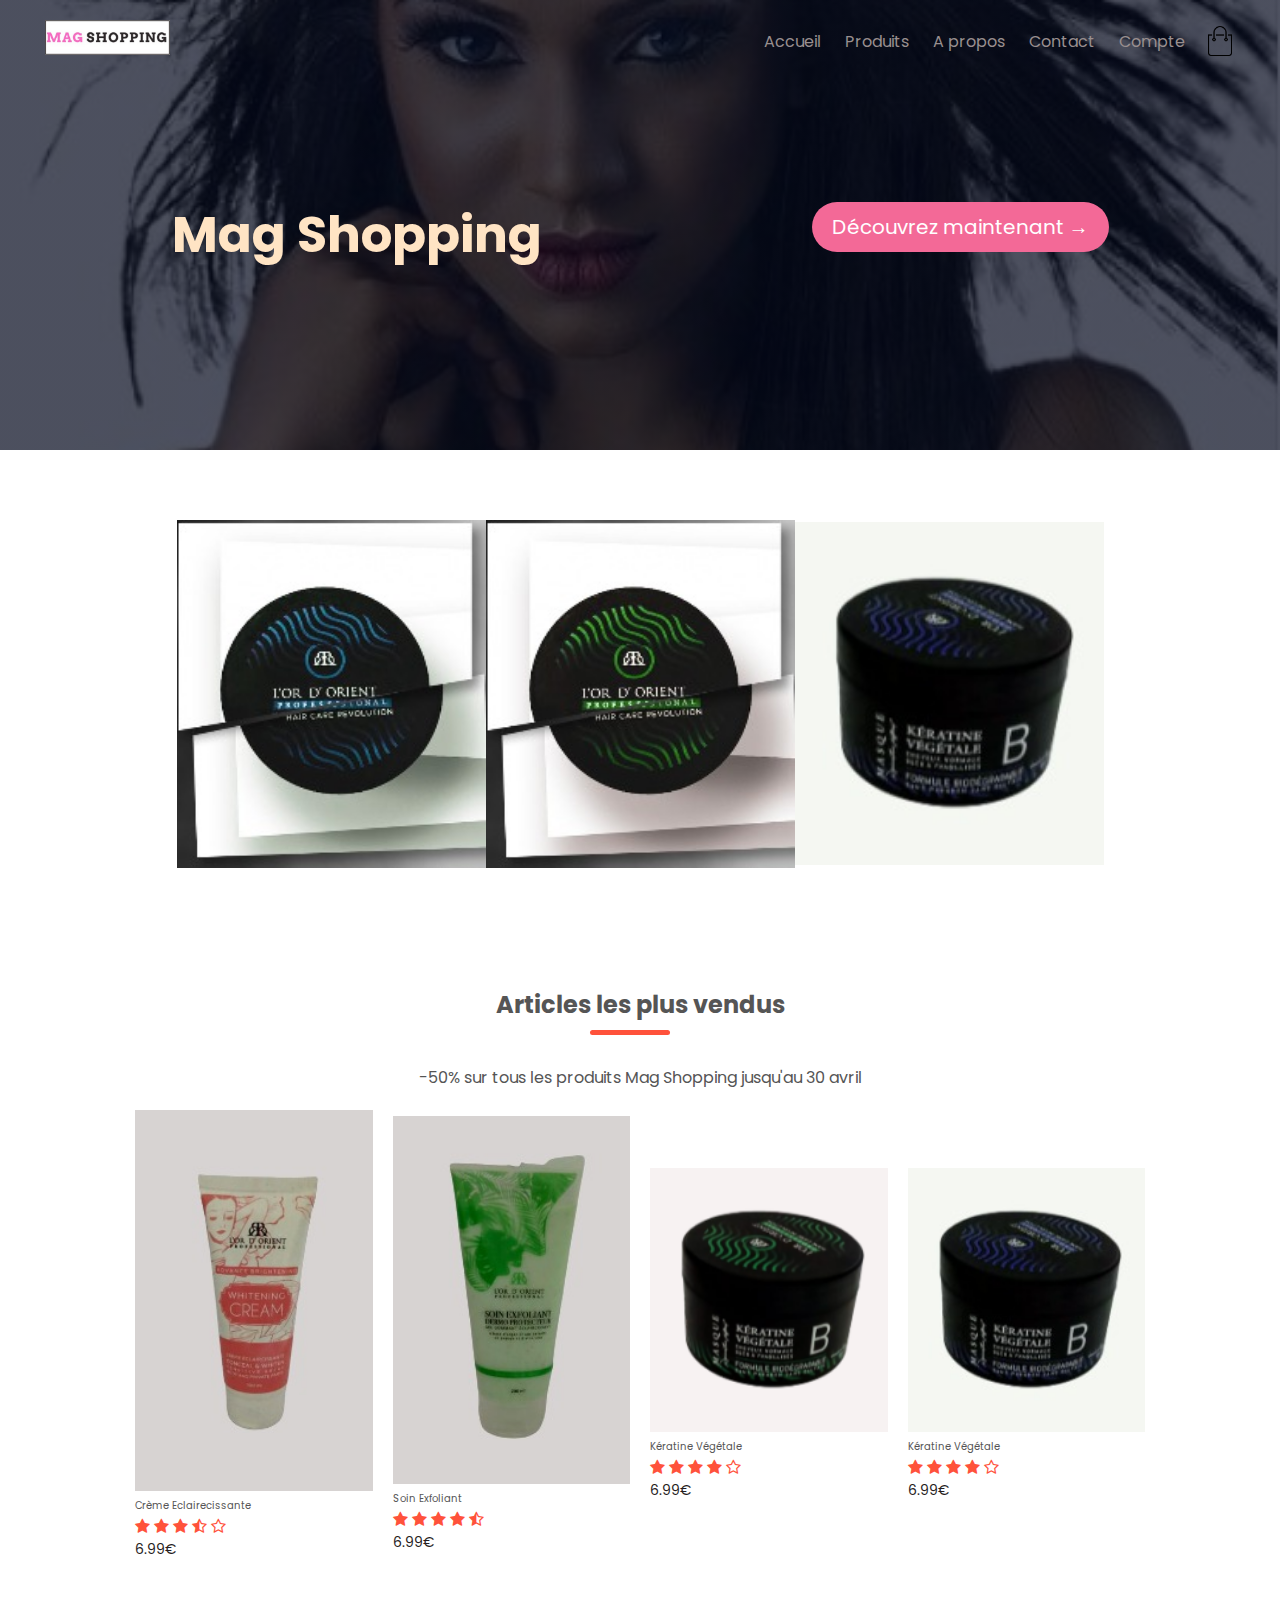
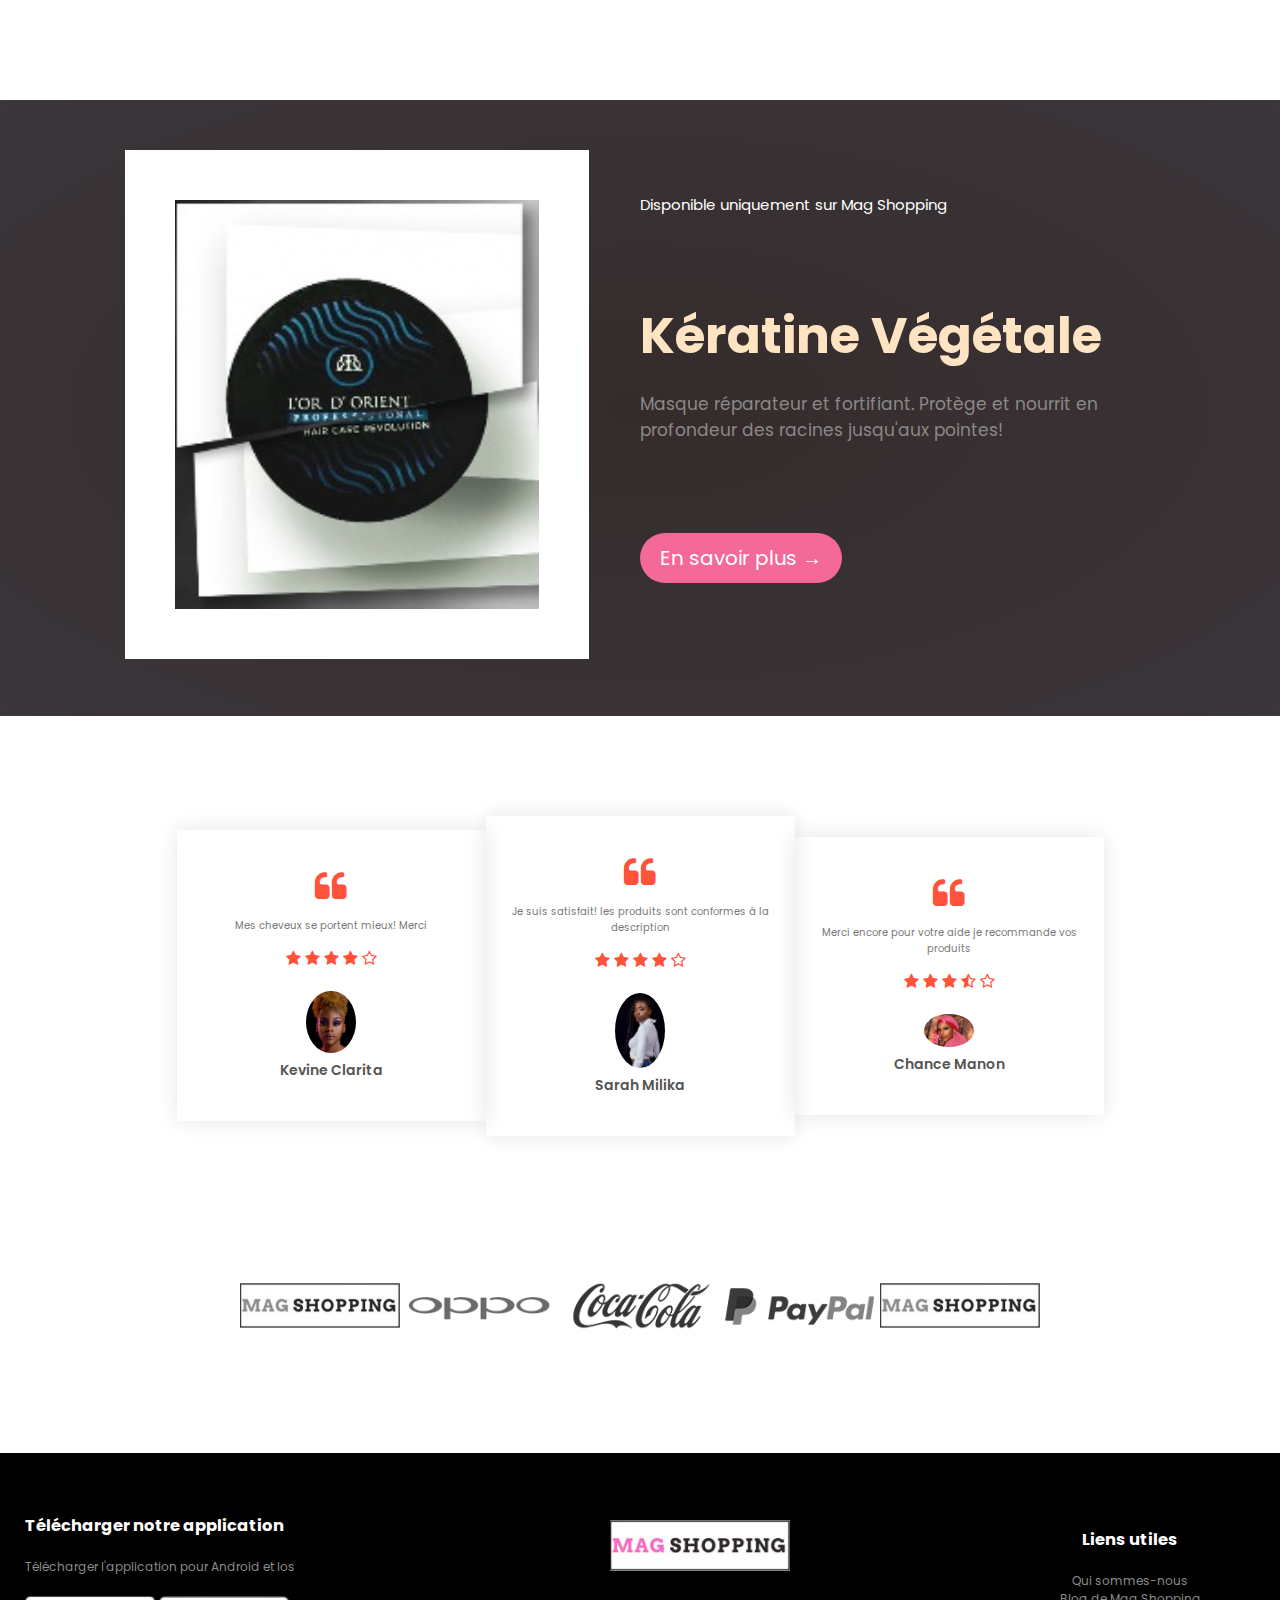
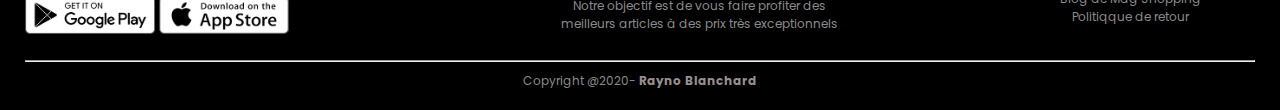
<file: index.html>
<!DOCTYPE html>
<html lang="fr">
    <head>
        <meta charset="UTF-8">
        <title>Mag Shopping|Ecommerce vente en gros et détails </title>
        <link rel="stylesheet" href="style.css">
        <link rel="preconnect" href="https://fonts.gstatic.com">
        <link rel="preconnect" href="https://fonts.gstatic.com">
<link href="https://fonts.googleapis.com/css2?family=Poppins:ital,wght@0,500;1,100;1,300;1,700&display=swap" rel="stylesheet">
         <link rel="stylesheet" href="https://stackpath.bootstrapcdn.com/font-awesome/4.7.0/css/font-awesome.min.css">    
</head>
    <body>
     <div class="header">

      <div class="container">
          
             <div class="navbar">
                <div class="logo">
                <img src="images/logoms.jpeg" width="125">
               </div>
            <nav>
                <ul id="MenuItems">
                    <li><a href="index.html">Accueil</a></li>
                    <li><a href="produit.html">Produits</a></li>
                    <li><a href="">A propos</a></li>
                    <li><a href="">Contact</a></li>
                    <li><a href="">Compte</a></li>
                </ul>
            </nav>
            <img src="images/cart.png" width="30px" height="30px">
            <img src="images/menu.png" class="menu-icon" onclick="menutoggle()">
          </div>
        </div>
        <div class="row">
             <div class="col-2">
                
                   <h1>Mag Shopping </h1>
                  
             </div>          
                       <a href="produit.html" class="btn">Découvrez maintenant &#8594;</a>
             <!--<div class="col-2">
                   <img src="images/imagems1.jpeg">
            </div>--->
        </div>
    </div>

            
        

     <!------------------------ featured categories--------------------->
<div class="categories">
    <div class="small-container">
        <div class="row">
            <div class="col-3">
               <a href="detail-produit-keratine.html"><img src="images/produit-1-var-1-blue.jpg" ></a>
            </div>
            <div class="col-3">
              <a href="detail-produit-keratine.html"><img src="images/produit-1-var-1.jpg" ></a>
            </div>
            <div class="col-3">
              <a href="detail-produit-keratine.html"><img src="images/produit-1-blue.jpg" ></a>
            </div>
            
   
        </div>
   
    </div>
    
</div>


 <!------------------------ featured products--------------------->
   <div class="small-container">
       <h2 class="titre">Articles les plus vendus</h2>
       <h4 class="promo"> -50% sur tous les produits Mag Shopping jusqu'au 30 avril</h4>
       <div class="row">
           <div class="col-4">
               <a href="creme-eclaircissante.html">
               <img src="images/produit-2.jpg"></a>
               <h4>Crème Eclairecissante </h4>
                <div class="rating">
                    <i class="fa fa-star"></i>
                    <i class="fa fa-star"></i>
                    <i class="fa fa-star"></i>
                    <i class="fa fa-star-half-o"></i>
                    <i class="fa fa-star-o"></i>
                </div>
               <p>6.99€</p>
           </div>
           <div class="col-4">
        <a href="soin-exfloliant.html"><img src="images/produit-6.jpg"></a>
            <h4>Soin Exfoliant</h4>
             <div class="rating">
                 <i class="fa fa-star"></i>
                 <i class="fa fa-star"></i>
                 <i class="fa fa-star"></i>
                 <i class="fa fa-star"></i>
                 <i class="fa fa-star-half-o"></i>
             </div>
            <p>6.99€</p>
        </div>
        <div class="col-4">
           <a href="detail-produit-keratine.html"> <img src="images/produit-1-green.png"></a>
            <h4>Kératine Végétale</h4>
             <div class="rating">
                 <i class="fa fa-star"></i>
                 <i class="fa fa-star"></i>
                 <i class="fa fa-star"></i>
                 <i class="fa fa-star"></i>
                 <i class="fa fa-star-o"></i>
             </div>
            <p>6.99€</p>
        </div>
        <div class="col-4">
            <a href="detail-produit-keratine.html"><img src="images/produit-1-blue.jpg"></a>
            <h4>Kératine Végétale</h4>
             <div class="rating">
                 <i class="fa fa-star"></i>
                 <i class="fa fa-star"></i>
                 <i class="fa fa-star"></i>
                 <i class="fa fa-star"></i>
                 <i class="fa fa-star-o"></i>
             </div>
            <p>6.99€</p>
         </div>
       </div>
       <!--<h2 class="titre">Nouveaux articles</h2>
       <div class="row">
        <div class="col-4">
            <img src="images/product-5.jpg">
            <h4>T-shirt rouge imprimé</h4>
             <div class="rating">
                 <i class="fa fa-star"></i>
                 <i class="fa fa-star"></i>
                 <i class="fa fa-star"></i>
                 <i class="fa fa-star-half-o"></i>
                 <i class="fa fa-star-o"></i>
             </div>
            <p>15.000FCFA</p>
        </div>
        <div class="col-4">
         <img src="images/product-6.jpg">
         <h4>T-shirt rouge imprimé</h4>
          <div class="rating">
              <i class="fa fa-star"></i>
              <i class="fa fa-star"></i>
              <i class="fa fa-star"></i>
              <i class="fa fa-star"></i>
              <i class="fa fa-star-half-o"></i>
          </div>
         <p>15.000FCFA</p>
     </div>
     <div class="col-4">
         <img src="images/product-7.jpg">
         <h4>T-shirt rouge imprimé</h4>
          <div class="rating">
              <i class="fa fa-star"></i>
              <i class="fa fa-star"></i>
              <i class="fa fa-star"></i>
              <i class="fa fa-star"></i>
              <i class="fa fa-star-o"></i>
          </div>
         <p>15.000FCFA</p>
     </div>
     <div class="col-4">
         <img src="images/product-8.jpg">
         <h4>T-shirt rouge imprimé</h4>
          <div class="rating">
              <i class="fa fa-star"></i>
              <i class="fa fa-star"></i>
              <i class="fa fa-star"></i>
              <i class="fa fa-star"></i>
              <i class="fa fa-star-o"></i>
          </div>
         <p>15.000FCFA</p>
      </div>
    </div>
    <div class="row">
        <div class="col-4">
            <img src="images/product-9.jpg">
            <h4>T-shirt rouge imprimé</h4>
             <div class="rating">
                 <i class="fa fa-star"></i>
                 <i class="fa fa-star"></i>
                 <i class="fa fa-star"></i>
                 <i class="fa fa-star-half-o"></i>
                 <i class="fa fa-star-o"></i>
             </div>
            <p>15.000FCFA</p>
        </div>
        <div class="col-4">
         <img src="images/product-10.jpg">
         <h4>T-shirt rouge imprimé</h4>
          <div class="rating">
              <i class="fa fa-star"></i>
              <i class="fa fa-star"></i>
              <i class="fa fa-star"></i>
              <i class="fa fa-star"></i>
              <i class="fa fa-star-half-o"></i>
          </div>
         <p>15.000FCFA</p>
     </div>
     <div class="col-4">
         <img src="images/product-11.jpg">
         <h4>T-shirt rouge imprimé</h4>
          <div class="rating">
              <i class="fa fa-star"></i>
              <i class="fa fa-star"></i>
              <i class="fa fa-star"></i>
              <i class="fa fa-star"></i>
              <i class="fa fa-star-o"></i>
          </div>
         <p>15.000FCFA</p>
     </div>
     <div class="col-4">
         <img src="images/product-12.jpg">
         <h4>T-shirt rouge imprimé</h4>
          <div class="rating">
              <i class="fa fa-star"></i>
              <i class="fa fa-star"></i>
              <i class="fa fa-star"></i>
              <i class="fa fa-star"></i>
              <i class="fa fa-star-o"></i>
          </div>
         <p>15.000FCFA</p>
      </div>
    </div>-->

   </div>


   <!------------------------------Offer ------------------------------------------->
   <div class="offer">
              <div class="small-container">
                     <div class="row">
                         <div class="col-2">
                             <a href="detail-produit-keratine.html"><img src="images/produit-1-var-1-blue.jpg" class="offer-img"></a>
                         </div>
                         <div class="col-2">
                             <p>Disponible uniquement sur Mag Shopping</p>
                             <h1>Kératine Végétale</h1>
                             <small>Masque réparateur et fortifiant.
                                 Protège et nourrit en profondeur des racines jusqu'aux pointes! </small><br>
                            <a href="" class="btn">En savoir plus &#8594;</a>
                         </div>
                     </div>
              </div>
   </div>

   <!---------------------Avis clients--------------------->
   <div class="testimonial">
          <div class="small-container">
                 <div class="row">
                         <div class="col-3">
                               <i class="fa fa-quote-left"></i>
                               <p>Mes cheveux se portent mieux! Merci </p>
                                <div class="rating">
                                    <i class="fa fa-star"></i>
                                    <i class="fa fa-star"></i>
                                    <i class="fa fa-star"></i>
                                    <i class="fa fa-star"></i>
                                    <i class="fa fa-star-o"></i>
                                </div>
                                <img src="images/avis-1.jpg">
                                <h3>Kevine Clarita</h3>
                         </div>
                         <div class="col-3">
                            <i class="fa fa-quote-left"></i>
                            <p>Je suis satisfait! les produits sont 
                                conformes à la description </p>
                             <div class="rating">
                                 <i class="fa fa-star"></i>
                                 <i class="fa fa-star"></i>
                                 <i class="fa fa-star"></i>
                                 <i class="fa fa-star"></i>
                                 <i class="fa fa-star-o"></i>
                             </div>
                             <img src="images/avis-2.jpg">
                             <h3>Sarah Milika</h3>
                      </div>
                      <div class="col-3">
                        <i class="fa fa-quote-left"></i>
                        <p>Merci encore pour votre aide
                            je recommande vos produits </p>
                         <div class="rating">
                             <i class="fa fa-star"></i>
                             <i class="fa fa-star"></i>
                             <i class="fa fa-star"></i>
                             <i class="fa fa-star-half-o"></i>
                             <i class="fa fa-star-o"></i>
                         </div>
                         <img src="images/avis-3.jpg">
                         <h3>Chance Manon</h3>
                  </div>
                 </div>
          </div>
   </div>

   <!-------------------------------Brands-------------------------------->
   <div class="brands">
       <div class="small-container">
           <div class="row">
               <div class="col-5">
                   <img src="images/logoms.jpeg">
               </div>
               <div class="col-5">
                <img src="images/logo-oppo.png">
            </div>
            <div class="col-5">
                <img src="images/logo-coca-cola.png">
            </div>
            <div class="col-5">
                <img src="images/logo-paypal.png">
            </div>
            <div class="col-5">
                <img src="images/logoms.jpeg">
            </div>
           </div>
       </div>
   </div>

   <!-------------------------------footer------------------------------>
   <div class="footer">
       <div class="container">
           <div class="row">
               <div class="footer-col-1">
                   <h3>Télécharger notre application</h3>
                   <p>Télécharger l'application pour Android et Ios</p>
                    <div class="app-logo">
                        <img src="images/play-store.png">
                        <img src="images/app-store.png">
                    </div>
               </div>
               <div class="footer-col-2">
                       <img src="images/logoms.jpeg">
                       <p>Notre objectif est de vous faire profiter des <br> meilleurs  articles à des prix  très 
                        exceptionnels</p>
               </div>
               <div class="footer-col-3">
                <h3>Liens utiles</h3>
                <p>Qui sommes-nous <br> Blog de Mag Shopping <br>
              Politiqque de retour </p>
              </div>
             <!---- <div class="footer-col-4">
                <h3>Nous suivre</h3>
                <ul>
                    <li>Facebook</li>
                    <li>Instagram</li>
                    <li>Twitter</li>
                    <li>YouTube</li>
                </ul>
              </div>-->
           </div>
        
           <hr>
           <p class="copyright">Copyright @2020- <a href="https://maypklit@gmail.com"> <strong> Rayno Blanchard</strong></p></a>

       </div>
   </div>
<!---------------js for toggle menu------------------------>
    <script>
        var MenuItems= document.getElementById("MenuItems");

        MenuItems.style.maxHeight = "0px";

        function menutoggle(){
            if( MenuItems.style.maxHeight == "0px")
                {

                MenuItems.style.maxHeight = "200px";
                }
            else
                {
                    MenuItems.style.maxHeight = "0px";
                }
        }
    </script>

</body>
</html>
</file>
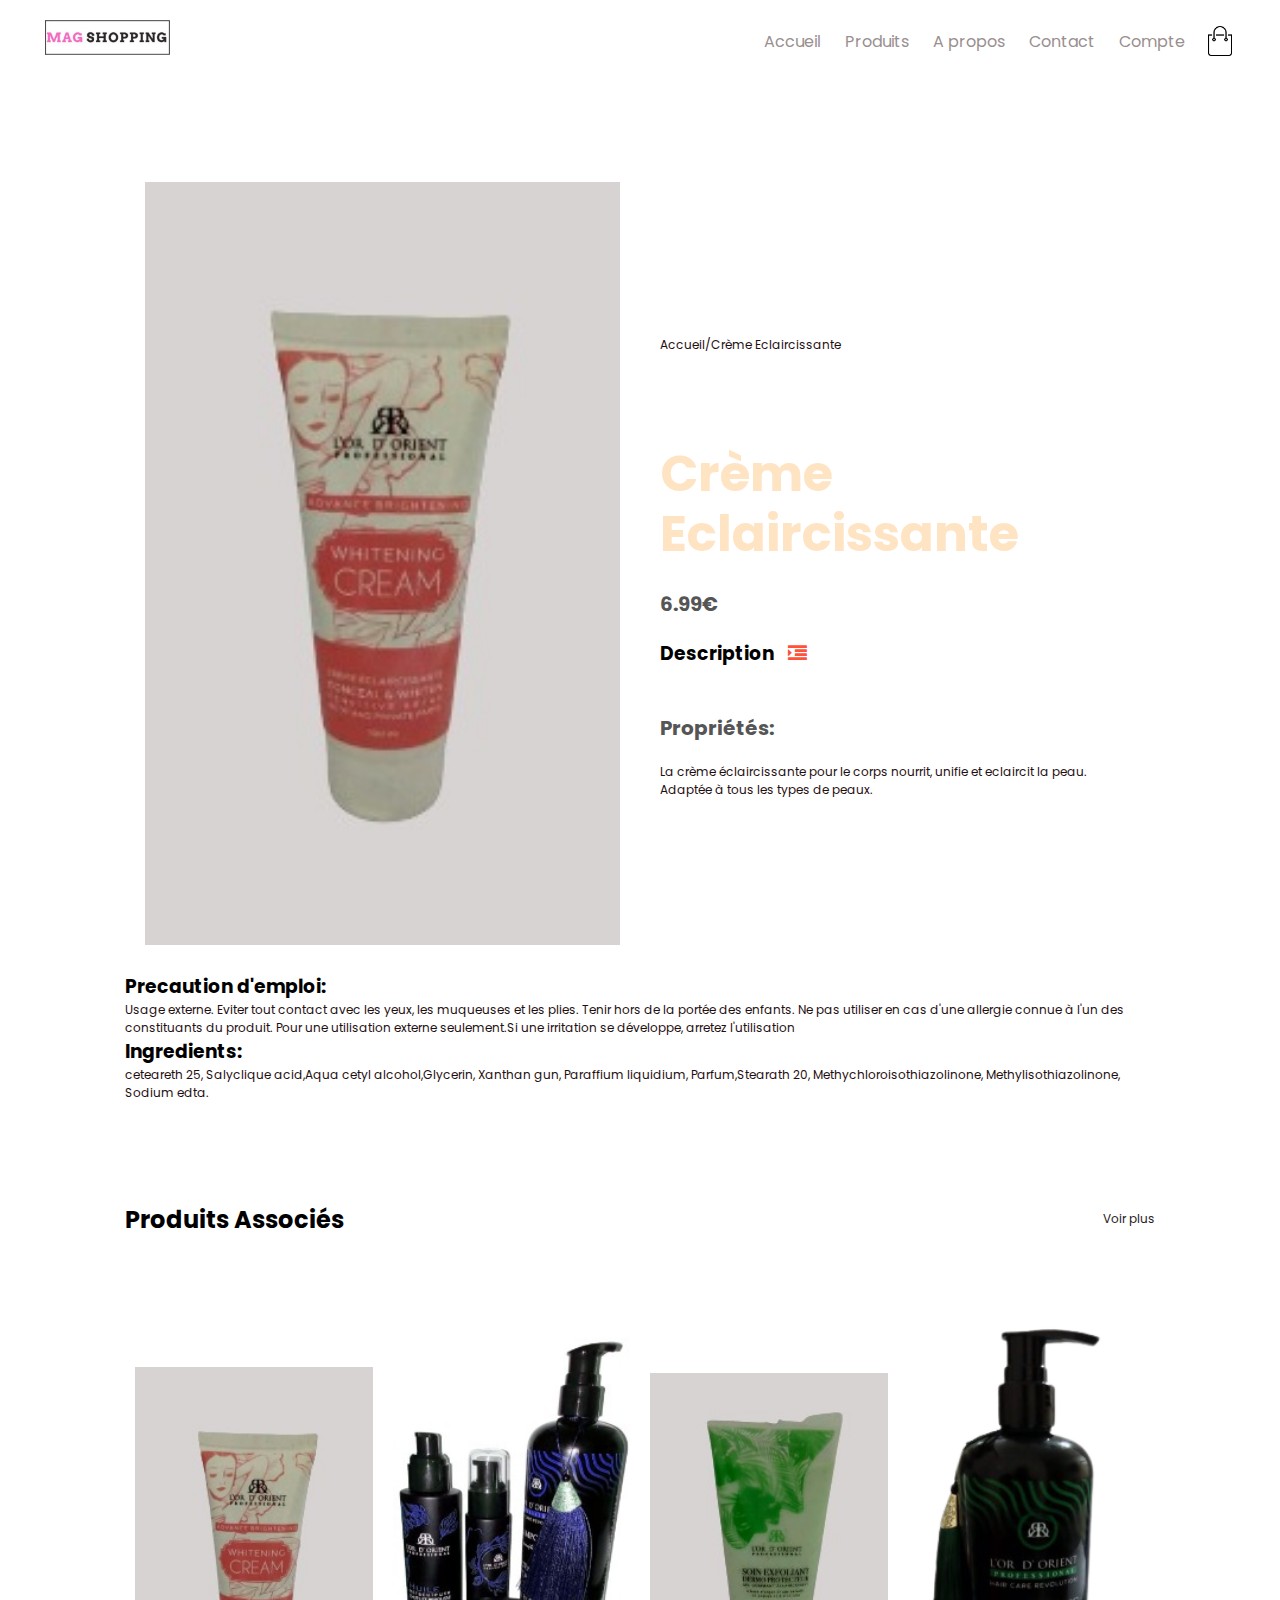
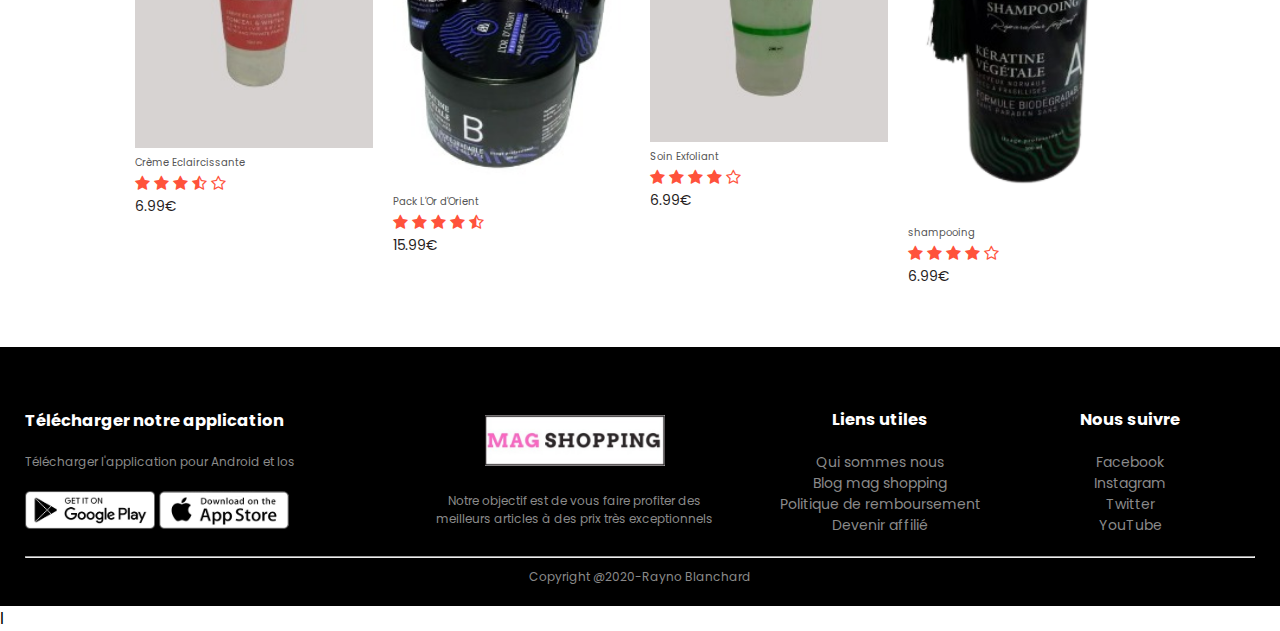
<file: creme-eclaircissante.html>
<!DOCTYPE html>
<html lang="fr">
    <head>
        <meta charset="UTF-8">
        <title>Tous les produits de Mag Shopping</title>
        <link rel="stylesheet" href="style.css">
        <link rel="preconnect" href="https://fonts.gstatic.com">
        <link rel="preconnect" href="https://fonts.gstatic.com">
<link href="https://fonts.googleapis.com/css2?family=Poppins:ital,wght@0,500;1,100;1,300;1,700&display=swap" rel="stylesheet">
         <link rel="stylesheet" href="https://stackpath.bootstrapcdn.com/font-awesome/4.7.0/css/font-awesome.min.css">    
</head>
    <body>
     
      <div class="container">
        <div class="navbar">
            <div class="logo">
                <img src="images/logoms.jpeg" width="125">
            </div>
            <nav>
                <ul id="MenuItems">
                    <li><a href="index.html">Accueil</a></li>
                    <li><a href="produit.html">Produits</a></li>
                    <li><a href="">A propos</a></li>
                    <li><a href="">Contact</a></li>
                    <li><a href="">Compte</a></li>
                </ul>
            </nav>
            <img src="images/cart.png" width="30px" height="30px">
            <img src="images/menu.png" class="menu-icon" onclick="menutoggle()">
        </div>
      </div>

<!--------------------------Detail du produit------------------------------->
         
       <div class="small-container detail-produit">
           <div class="row">
      <div class="col-2">
                   <img src="images/produit-2.jpg" width="100%" id="ProductImg">
                    
                   


           </div>
               <div class="col-2">
                   <p>Accueil/Crème Eclaircissante </p>
                   <h1>Crème Eclaircissante</h1>
                   <h4>6.99€</h4>

                   <h3>Description <i class="fa fa-indent"></i></h3>
                   <br>
                   <h4>Propriétés:</h4>
                   <p>La crème éclaircissante pour le corps nourrit, unifie et eclaircit la peau.
                       Adaptée à tous les types de peaux.</p>
               </div>
               <div>
                    
                    <h3> Precaution d'emploi:</h3>
                    <p>Usage externe. Eviter tout contact avec les yeux, les muqueuses et les plies.
                        Tenir hors de la portée des enfants. Ne pas utiliser en cas d'une allergie
                        connue à l'un des constituants du produit.
                        Pour une utilisation externe seulement.Si une irritation se développe, arretez l'utilisation
                    </p>

                    <h3> Ingredients:</h3>
                    <p> ceteareth 25,
                        Salyclique acid,Aqua cetyl alcohol,Glycerin, Xanthan gun, Paraffium liquidium,
                        Parfum,Stearath 20, Methychloroisothiazolinone, Methylisothiazolinone, Sodium edta.</p>
                    </div>
           </div>
       </div>


<!---------------Titre--------------------------->
 <div class="small-container">
     <div class="row row-2">
          <h2>Produits Associés</h2>
          <p>Voir plus</p>
     </div>
 </div>




<!---------------Produits--------------------------->     
   <div class="small-container">
    
 <div class="row">
     <div class="col-4">
         <img src="images/produit-2.jpg">
         <h4>Crème Eclaircissante</h4>
          <div class="rating">
              <i class="fa fa-star"></i>
              <i class="fa fa-star"></i>
              <i class="fa fa-star"></i>
              <i class="fa fa-star-half-o"></i>
              <i class="fa fa-star-o"></i>
          </div>
         <p>6.99€</p>
     </div>
     <div class="col-4">
      <img src="images/produit-3.jpg">
      <h4>Pack L'Or d'Orient</h4>
       <div class="rating">
           <i class="fa fa-star"></i>
           <i class="fa fa-star"></i>
           <i class="fa fa-star"></i>
           <i class="fa fa-star"></i>
           <i class="fa fa-star-half-o"></i>
       </div>
      <p>15.99€</p>
  </div>
  <div class="col-4">
      <img src="images/produit-6.jpg">
      <h4>Soin Exfoliant</h4>
       <div class="rating">
           <i class="fa fa-star"></i>
           <i class="fa fa-star"></i>
           <i class="fa fa-star"></i>
           <i class="fa fa-star"></i>
           <i class="fa fa-star-o"></i>
       </div>
      <p>6.99€</p>
  </div>
  <div class="col-4">
      <img src="images/produit-4-white-bg.png">
      <h4>shampooing</h4>
       <div class="rating">
           <i class="fa fa-star"></i>
           <i class="fa fa-star"></i>
           <i class="fa fa-star"></i>
           <i class="fa fa-star"></i>
           <i class="fa fa-star-o"></i>
       </div>
      <p>6.99€</p>
      </div>
   </div>

 </div>
   
   <!-------------------------------footer------------------------------>
   <div class="footer">
       <div class="container">
           <div class="row">
               <div class="footer-col-1">
                   <h3>Télécharger notre application</h3>
                   <p>Télécharger l'application pour Android et Ios</p>
                    <div class="app-logo">
                        <img src="images/play-store.png">
                        <img src="images/app-store.png">
                    </div>
               </div>
               <div class="footer-col-2">
                       <img src="images/logoms.jpeg">
                       <p>Notre objectif est de vous faire profiter des <br> meilleurs  articles à des prix  très 
                        exceptionnels</p>
               </div>
               <div class="footer-col-3">
                    <h3>Liens utiles</h3>
                    <ul>
                        <li>Qui sommes nous</li>
                        <li>Blog mag shopping</li>
                        <li>Politique de remboursement</li>
                        <li>Devenir affilié</li>
                    </ul>
              </div>
              <div class="footer-col-4">
                <h3>Nous suivre</h3>
                <ul>
                    <li>Facebook</li>
                    <li>Instagram</li>
                    <li>Twitter</li>
                    <li>YouTube</li>
                </ul>
              </div>
           </div>
        
           <hr>
           <p class="copyright">Copyright @2020-Rayno Blanchard</p>

       </div>
   </div>
<!---------------js for toggle menu------------------------>
    <script>
        var MenuItems= document.getElementById("MenuItems");

        MenuItems.style.maxHeight = "0px";

        function menutoggle(){
            if( MenuItems.style.maxHeight == "0px")
                {

                MenuItems.style.maxHeight = "200px";
                }
            else
                {
                    MenuItems.style.maxHeight = "0px";
                }
        }
    </script>

    <!------------------js pour la gallerie de produits sur la pp----------->

      <script>
          var ProductImg = document.getElementById("ProductImg");
          var SmallImg = document.getElementsByClassName("small-img") 

               SmallImg[0].onclick=function()
               {
                   ProductImg.src=SmallImg[0].src;
               }
               SmallImg[1].onclick=function()
               {
                   ProductImg.src=SmallImg[1].src;
               }
               SmallImg[2].onclick=function()
               {
                   ProductImg.src=SmallImg[2].src;
               }
               SmallImg[3].onclick=function()
               {
                   ProductImg.src=SmallImg[3].src;
               }

      </script>

</body>
</html>




l
</file>
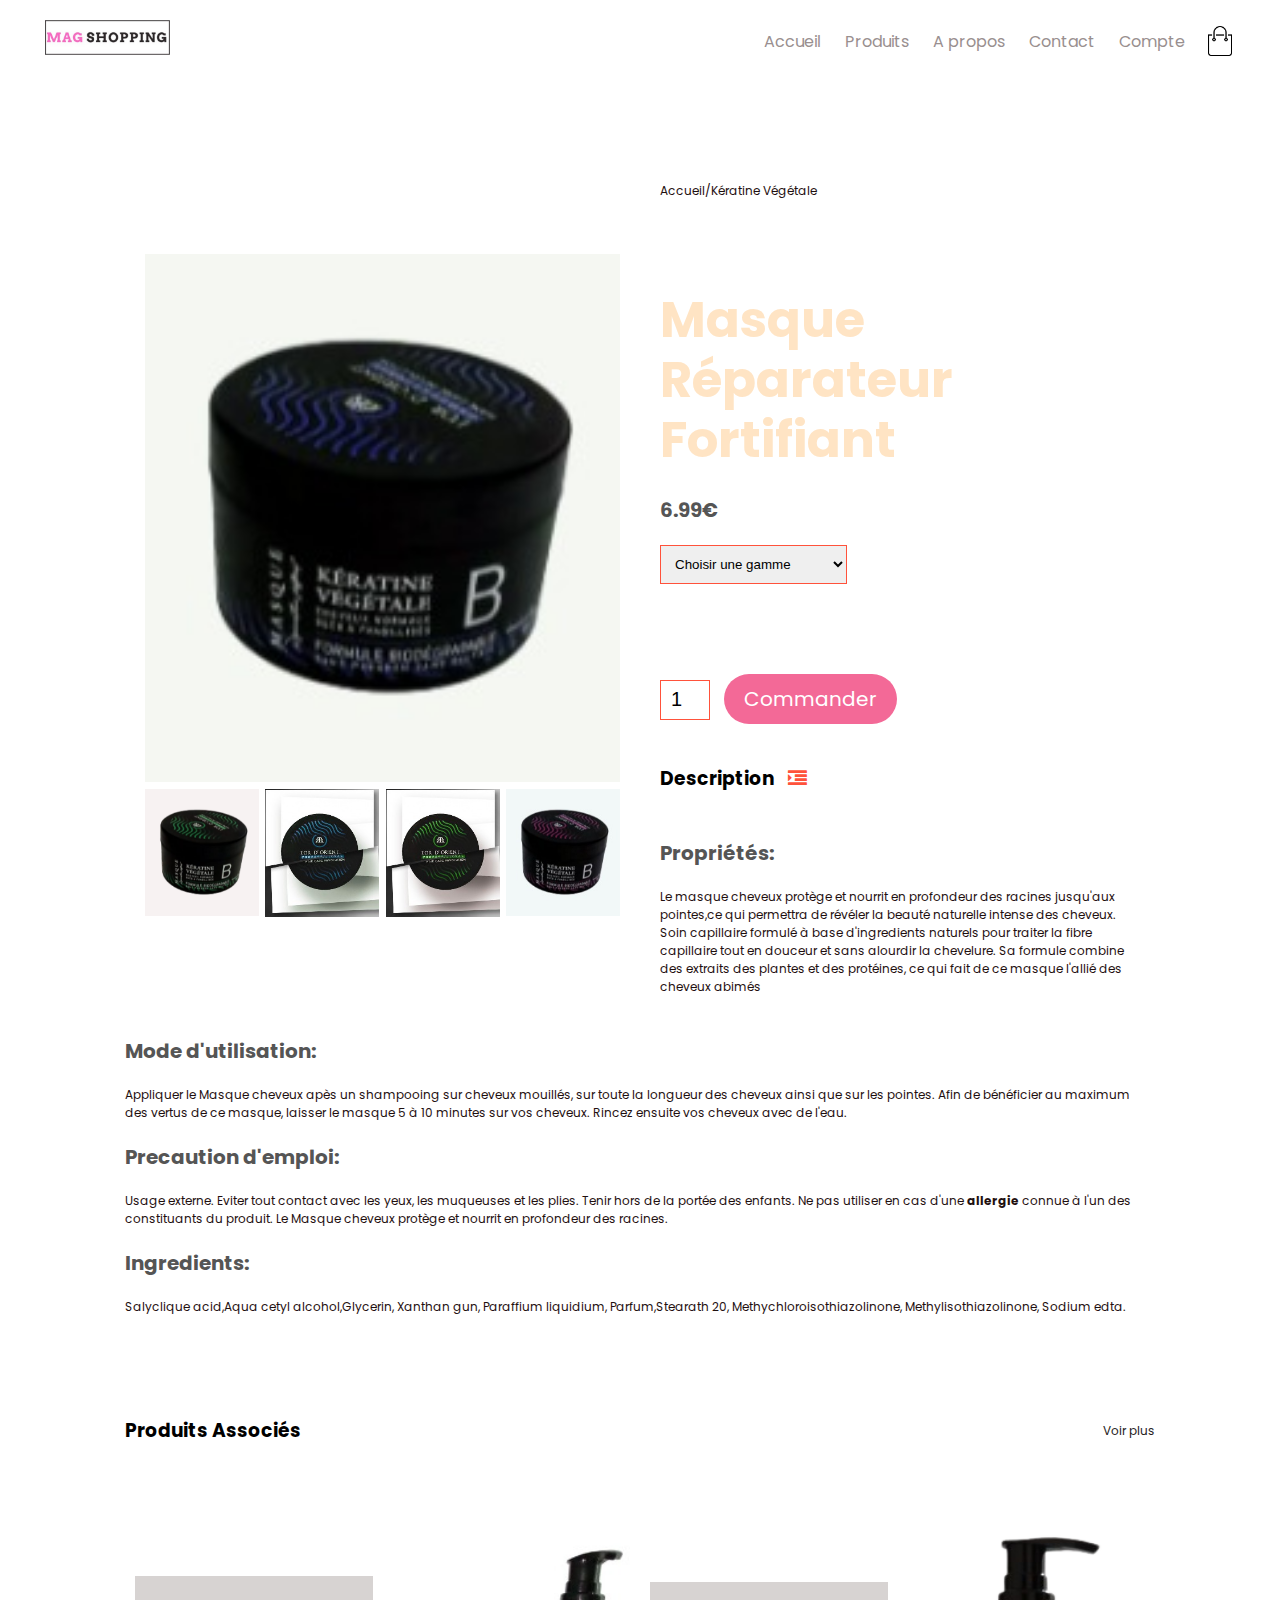
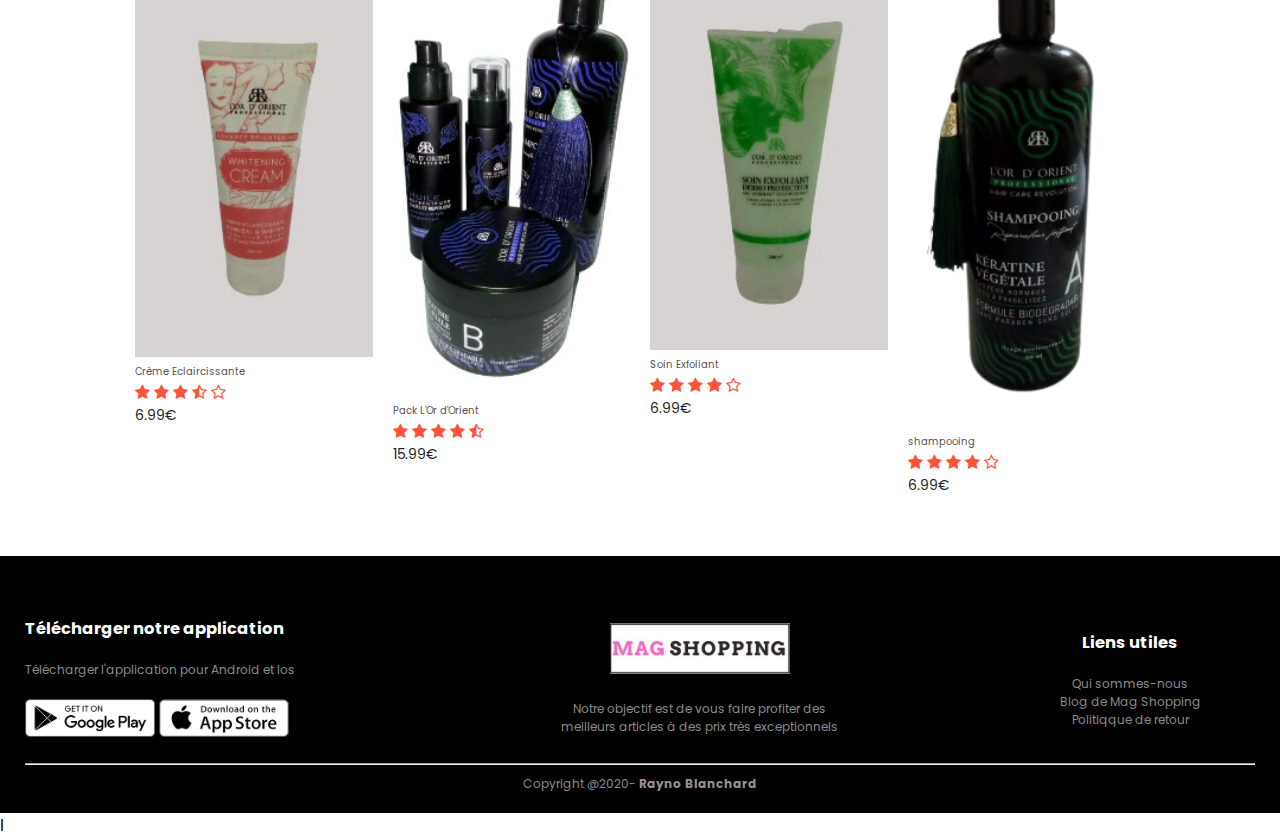
<file: detail-produit-keratine.html>
<!DOCTYPE html>
<html lang="fr">
    <head>
        <meta charset="UTF-8">
        <title>Tous les produits de Mag Shopping</title>
        <link rel="stylesheet" href="style.css">
        <link rel="preconnect" href="https://fonts.gstatic.com">
        <link rel="preconnect" href="https://fonts.gstatic.com">
<link href="https://fonts.googleapis.com/css2?family=Poppins:ital,wght@0,500;1,100;1,300;1,700&display=swap" rel="stylesheet">
         <link rel="stylesheet" href="https://stackpath.bootstrapcdn.com/font-awesome/4.7.0/css/font-awesome.min.css">    
</head>
    <body>
     
      <div class="container">
        <div class="navbar">
            <div class="logo">
                <img src="images/logoms.jpeg" width="125">
            </div>
            <nav>
                <ul id="MenuItems">
                    <li><a href="index.html">Accueil</a></li>
                    <li><a href="produit.html">Produits</a></li>
                    <li><a href="">A propos</a></li>
                    <li><a href="">Contact</a></li>
                    <li><a href="">Compte</a></li>
                </ul>
            </nav>
            <img src="images/cart.png" width="30px" height="30px">
            <img src="images/menu.png" class="menu-icon" onclick="menutoggle()">
        </div>
      </div>

<!--------------------------Detail du produit------------------------------->
         
       <div class="small-container detail-produit">
           <div class="row">
      <div class="col-2">
                   <img src="images/produit-1-blue.jpg" width="100%" id="ProductImg">
                    
                   <div class="small-img-row">
                       <div class="small-img-col">
                           <img src="images/produit-1-green.png" width="100%" class="small-img">
                       </div>
                       <div class="small-img-col">
                        <img src="images/produit-1-var-1-blue.jpg" width="100%" class="small-img">
                    </div>
                    <div class="small-img-col">
                        <img src="images/produit-1-var-1.jpg" width="100%" class="small-img">
                    </div>
                    <div class="small-img-col">
                        <img src="images/produit-1-violet.jpg" width="100%" class="small-img">
                    </div>
                   </div>


           </div>
               <div class="col-2">
                   <p>Accueil/Kératine Végétale</p>
                   <h1>Masque Réparateur Fortifiant</h1>
                   <h4>6.99€</h4>
                   <select>
                       <option>Choisir une gamme</option>
                       <option>Kératine Végétale-blue</option>
                       <option>Kératine Végétale-green</option>
                       <option>Kératine Végétale-red </option>
                       
                   </select>
                   <input type="nombre" value="1">
                   <a href="" class="btn">Commander</a>

                   <h3>Description <i class="fa fa-indent"></i></h3>
                   <br>
                   <h4>Propriétés:</h4>
                   <p>Le masque cheveux protège et nourrit en profondeur des racines jusqu'aux pointes,ce qui
                       permettra de révéler la beauté naturelle intense des cheveux. Soin capillaire formulé à 
                    base d'ingredients naturels pour traiter la fibre capillaire tout en douceur et sans alourdir la chevelure.
                Sa formule combine des extraits des plantes et des protéines, ce qui fait de ce masque l'allié des cheveux abimés </p>
               </div>
               <div>
                   <h4>Mode d'utilisation:</h4>
                         <p>Appliquer le Masque cheveux apès un shampooing sur cheveux mouillés, sur toute la longueur
                       des cheveux ainsi que sur les pointes. Afin de bénéficier au maximum des vertus de ce masque,
                       laisser le masque 5 à 10 minutes sur vos cheveux. Rincez ensuite vos cheveux avec de l'eau.</p>
                    
                    <h4> Precaution d'emploi:</h4>
                    <p>Usage externe. Eviter tout contact avec les yeux, les muqueuses et les plies.
                        Tenir hors de la portée des enfants. Ne pas utiliser en cas d'une <strong>allergie</strong>
                        connue à l'un des constituants du produit.
                        Le Masque cheveux protège et nourrit en profondeur des racines.
                    </p>

                    <h4> Ingredients:</h4>
                    <p>Salyclique acid,Aqua cetyl alcohol,Glycerin, Xanthan gun, Paraffium liquidium,
                        Parfum,Stearath 20, Methychloroisothiazolinone, Methylisothiazolinone, Sodium edta.</p>
                    </div>
           </div>
       </div>


<!---------------Titre--------------------------->
 <div class="small-container">
     <div class="row row-2">
          <h3>Produits Associés</h3>
          <a href="produit.html"><p>Voir plus</p></a>
     </div>
 </div>




<!---------------Produits--------------------------->     
   <div class="small-container">
    
 <div class="row">
     <div class="col-4">
         <img src="images/produit-2.jpg">
         <h4>Crème Eclaircissante</h4>
          <div class="rating">
              <i class="fa fa-star"></i>
              <i class="fa fa-star"></i>
              <i class="fa fa-star"></i>
              <i class="fa fa-star-half-o"></i>
              <i class="fa fa-star-o"></i>
          </div>
         <p>6.99€</p>
     </div>
     <div class="col-4">
      <img src="images/produit-3.jpg">
      <h4>Pack L'Or d'Orient</h4>
       <div class="rating">
           <i class="fa fa-star"></i>
           <i class="fa fa-star"></i>
           <i class="fa fa-star"></i>
           <i class="fa fa-star"></i>
           <i class="fa fa-star-half-o"></i>
       </div>
      <p>15.99€</p>
  </div>
  <div class="col-4">
      <img src="images/produit-6.jpg">
      <h4>Soin Exfoliant</h4>
       <div class="rating">
           <i class="fa fa-star"></i>
           <i class="fa fa-star"></i>
           <i class="fa fa-star"></i>
           <i class="fa fa-star"></i>
           <i class="fa fa-star-o"></i>
       </div>
      <p>6.99€</p>
  </div>
  <div class="col-4">
      <img src="images/produit-4-white-bg.png">
      <h4>shampooing</h4>
       <div class="rating">
           <i class="fa fa-star"></i>
           <i class="fa fa-star"></i>
           <i class="fa fa-star"></i>
           <i class="fa fa-star"></i>
           <i class="fa fa-star-o"></i>
       </div>
      <p>6.99€</p>
      </div>
   </div>

 </div>
   
   <!-------------------------------footer------------------------------>
   <div class="footer">
       <div class="container">
           <div class="row">
               <div class="footer-col-1">
                   <h3>Télécharger notre application</h3>
                   <p>Télécharger l'application pour Android et Ios</p>
                    <div class="app-logo">
                        <img src="images/play-store.png">
                        <img src="images/app-store.png">
                    </div>
               </div>
               <div class="footer-col-2">
                       <img src="images/logoms.jpeg">
                       <p>Notre objectif est de vous faire profiter des <br> meilleurs  articles à des prix  très 
                        exceptionnels</p>
               </div>
               <div class="footer-col-3">
                    <h3>Liens utiles</h3>
                  <p>Qui sommes-nous <br> Blog de Mag Shopping <br>
                Politiqque de retour </p>
              </div>
             <!---- <div class="footer-col-4">
                <h3>Nous suivre</h3>
                <ul>
                    <li>Facebook</li>
                    <li>Instagram</li>
                    <li>Twitter</li>
                    <li>YouTube</li>
                </ul>
              </div>-->
           </div>
        
           <hr>
           <p class="copyright">Copyright @2020- <a href="https://maypklit@gmail.com"> <strong> Rayno Blanchard</strong></p></a>

       </div>
   </div>
<!---------------js for toggle menu------------------------>
    <script>
        var MenuItems= document.getElementById("MenuItems");

        MenuItems.style.maxHeight = "0px";

        function menutoggle(){
            if( MenuItems.style.maxHeight == "0px")
                {

                MenuItems.style.maxHeight = "200px";
                }
            else
                {
                    MenuItems.style.maxHeight = "0px";
                }
        }
    </script>

    <!------------------js pour la gallerie de produits sur la pp----------->

      <script>
          var ProductImg = document.getElementById("ProductImg");
          var SmallImg = document.getElementsByClassName("small-img") 

               SmallImg[0].onclick=function()
               {
                   ProductImg.src=SmallImg[0].src;
               }
               SmallImg[1].onclick=function()
               {
                   ProductImg.src=SmallImg[1].src;
               }
               SmallImg[2].onclick=function()
               {
                   ProductImg.src=SmallImg[2].src;
               }
               SmallImg[3].onclick=function()
               {
                   ProductImg.src=SmallImg[3].src;
               }

      </script>

</body>
</html>




l
</file>
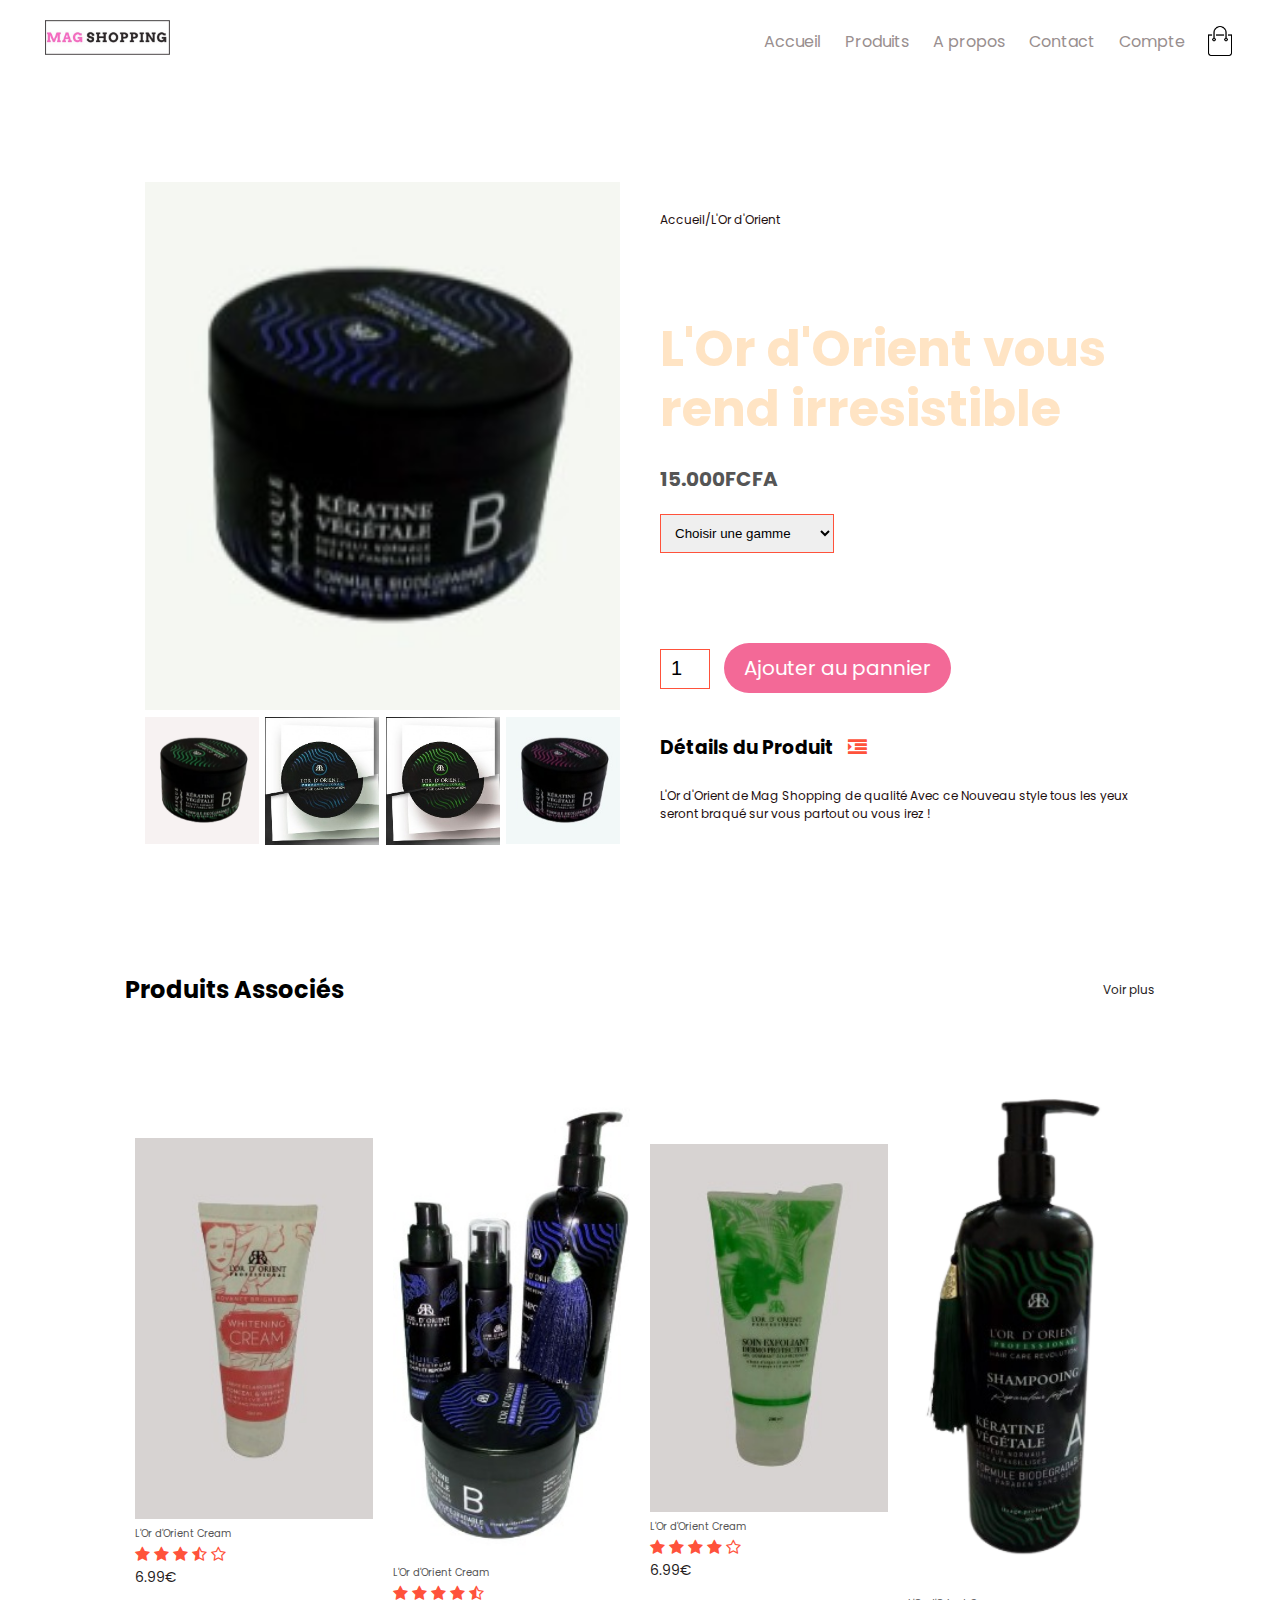
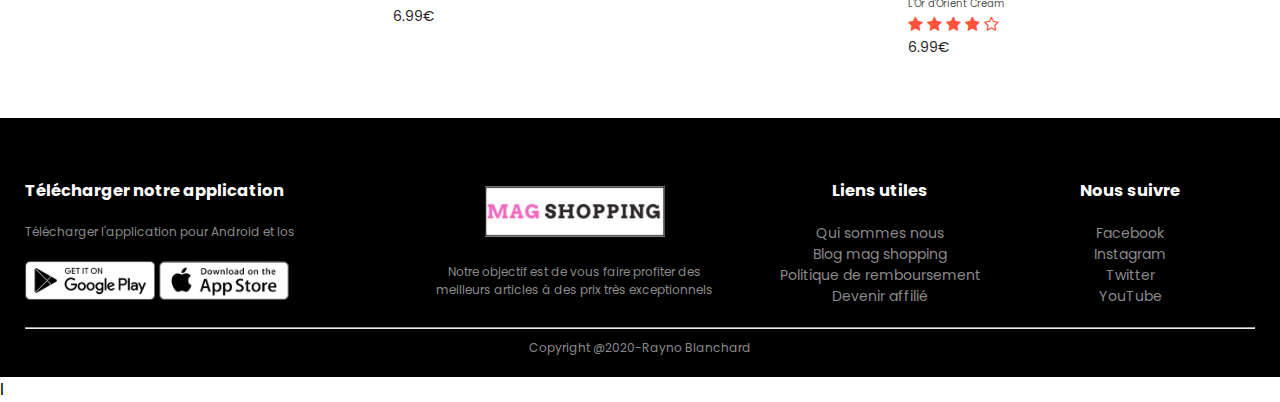
<file: detailproduit.html>
<!DOCTYPE html>
<html lang="fr">
    <head>
        <meta charset="UTF-8">
        <title>Tous les produits de Mag Shopping</title>
        <link rel="stylesheet" href="style.css">
        <link rel="preconnect" href="https://fonts.gstatic.com">
        <link rel="preconnect" href="https://fonts.gstatic.com">
<link href="https://fonts.googleapis.com/css2?family=Poppins:ital,wght@0,500;1,100;1,300;1,700&display=swap" rel="stylesheet">
         <link rel="stylesheet" href="https://stackpath.bootstrapcdn.com/font-awesome/4.7.0/css/font-awesome.min.css">    
</head>
    <body>
     
      <div class="container">
        <div class="navbar">
            <div class="logo">
                <img src="images/logoms.jpeg" width="125">
            </div>
            <nav>
                <ul id="MenuItems">
                    <li><a href="index.html">Accueil</a></li>
                    <li><a href="produit.html">Produits</a></li>
                    <li><a href="">A propos</a></li>
                    <li><a href="">Contact</a></li>
                    <li><a href="">Compte</a></li>
                </ul>
            </nav>
            <img src="images/cart.png" width="30px" height="30px">
            <img src="images/menu.png" class="menu-icon" onclick="menutoggle()">
        </div>
      </div>

<!--------------------------Detail du produit------------------------------->
         
       <div class="small-container detail-produit">
           <div class="row">
      <div class="col-2">
                   <img src="images/produit-1-blue.jpg" width="100%" id="ProductImg">
                    
                   <div class="small-img-row">
                       <div class="small-img-col">
                           <img src="images/produit-1-green.png" width="100%" class="small-img">
                       </div>
                       <div class="small-img-col">
                        <img src="images/produit-1-var-1-blue.jpg" width="100%" class="small-img">
                    </div>
                    <div class="small-img-col">
                        <img src="images/produit-1-var-1.jpg" width="100%" class="small-img">
                    </div>
                    <div class="small-img-col">
                        <img src="images/produit-1-violet.jpg" width="100%" class="small-img">
                    </div>
                   </div>


           </div>
               <div class="col-2">
                   <p>Accueil/L'Or d'Orient</p>
                   <h1>L'Or d'Orient vous rend irresistible</h1>
                   <h4>15.000FCFA</h4>
                   <select>
                       <option>Choisir une gamme</option>
                       <option>L'Or d'orient blue</option>
                       <option>L'Or d'orient green</option>
                       <option>L'Or d'orient classique </option>
                       
                   </select>
                   <input type="nombre" value="1">
                   <a href="" class="btn">Ajouter au pannier</a>

                   <h3>Détails du Produit  <i class="fa fa-indent"></i></h3>
                   <br>
                   <p>L'Or d'Orient de Mag Shopping de qualité 
                       Avec ce Nouveau style tous les yeux seront braqué sur
                       vous partout ou vous irez ! </p>
               </div>
           </div>
       </div>


<!---------------Titre--------------------------->
 <div class="small-container">
     <div class="row row-2">
          <h2>Produits Associés</h2>
          <p>Voir plus</p>
     </div>
 </div>




<!---------------Produits--------------------------->     
   <div class="small-container">
    
 <div class="row">
     <div class="col-4">
         <img src="images/produit-2.jpg">
         <h4>L'Or d'Orient Cream</h4>
          <div class="rating">
              <i class="fa fa-star"></i>
              <i class="fa fa-star"></i>
              <i class="fa fa-star"></i>
              <i class="fa fa-star-half-o"></i>
              <i class="fa fa-star-o"></i>
          </div>
         <p>6.99€</p>
     </div>
     <div class="col-4">
      <img src="images/produit-3.jpg">
      <h4>L'Or d'Orient Cream</h4>
       <div class="rating">
           <i class="fa fa-star"></i>
           <i class="fa fa-star"></i>
           <i class="fa fa-star"></i>
           <i class="fa fa-star"></i>
           <i class="fa fa-star-half-o"></i>
       </div>
      <p>6.99€</p>
  </div>
  <div class="col-4">
      <img src="images/produit-6.jpg">
      <h4>L'Or d'Orient Cream</h4>
       <div class="rating">
           <i class="fa fa-star"></i>
           <i class="fa fa-star"></i>
           <i class="fa fa-star"></i>
           <i class="fa fa-star"></i>
           <i class="fa fa-star-o"></i>
       </div>
      <p>6.99€</p>
  </div>
  <div class="col-4">
      <img src="images/produit-4-white-bg.png">
      <h4>L'Or d'Orient Cream</h4>
       <div class="rating">
           <i class="fa fa-star"></i>
           <i class="fa fa-star"></i>
           <i class="fa fa-star"></i>
           <i class="fa fa-star"></i>
           <i class="fa fa-star-o"></i>
       </div>
      <p>6.99€</p>
      </div>
   </div>

 </div>
   
   <!-------------------------------footer------------------------------>
   <div class="footer">
       <div class="container">
           <div class="row">
               <div class="footer-col-1">
                   <h3>Télécharger notre application</h3>
                   <p>Télécharger l'application pour Android et Ios</p>
                    <div class="app-logo">
                        <img src="images/play-store.png">
                        <img src="images/app-store.png">
                    </div>
               </div>
               <div class="footer-col-2">
                       <img src="images/logoms.jpeg">
                       <p>Notre objectif est de vous faire profiter des <br> meilleurs  articles à des prix  très 
                        exceptionnels</p>
               </div>
               <div class="footer-col-3">
                    <h3>Liens utiles</h3>
                    <ul>
                        <li>Qui sommes nous</li>
                        <li>Blog mag shopping</li>
                        <li>Politique de remboursement</li>
                        <li>Devenir affilié</li>
                    </ul>
              </div>
              <div class="footer-col-4">
                <h3>Nous suivre</h3>
                <ul>
                    <li>Facebook</li>
                    <li>Instagram</li>
                    <li>Twitter</li>
                    <li>YouTube</li>
                </ul>
              </div>
           </div>
        
           <hr>
           <p class="copyright">Copyright @2020-Rayno Blanchard</p>

       </div>
   </div>
<!---------------js for toggle menu------------------------>
    <script>
        var MenuItems= document.getElementById("MenuItems");

        MenuItems.style.maxHeight = "0px";

        function menutoggle(){
            if( MenuItems.style.maxHeight == "0px")
                {

                MenuItems.style.maxHeight = "200px";
                }
            else
                {
                    MenuItems.style.maxHeight = "0px";
                }
        }
    </script>

    <!------------------js pour la gallerie de produits sur la pp----------->

      <script>
          var ProductImg = document.getElementById("ProductImg");
          var SmallImg = document.getElementsByClassName("small-img") 

               SmallImg[0].onclick=function()
               {
                   ProductImg.src=SmallImg[0].src;
               }
               SmallImg[1].onclick=function()
               {
                   ProductImg.src=SmallImg[1].src;
               }
               SmallImg[2].onclick=function()
               {
                   ProductImg.src=SmallImg[2].src;
               }
               SmallImg[3].onclick=function()
               {
                   ProductImg.src=SmallImg[3].src;
               }

      </script>

</body>
</html>




l
</file>
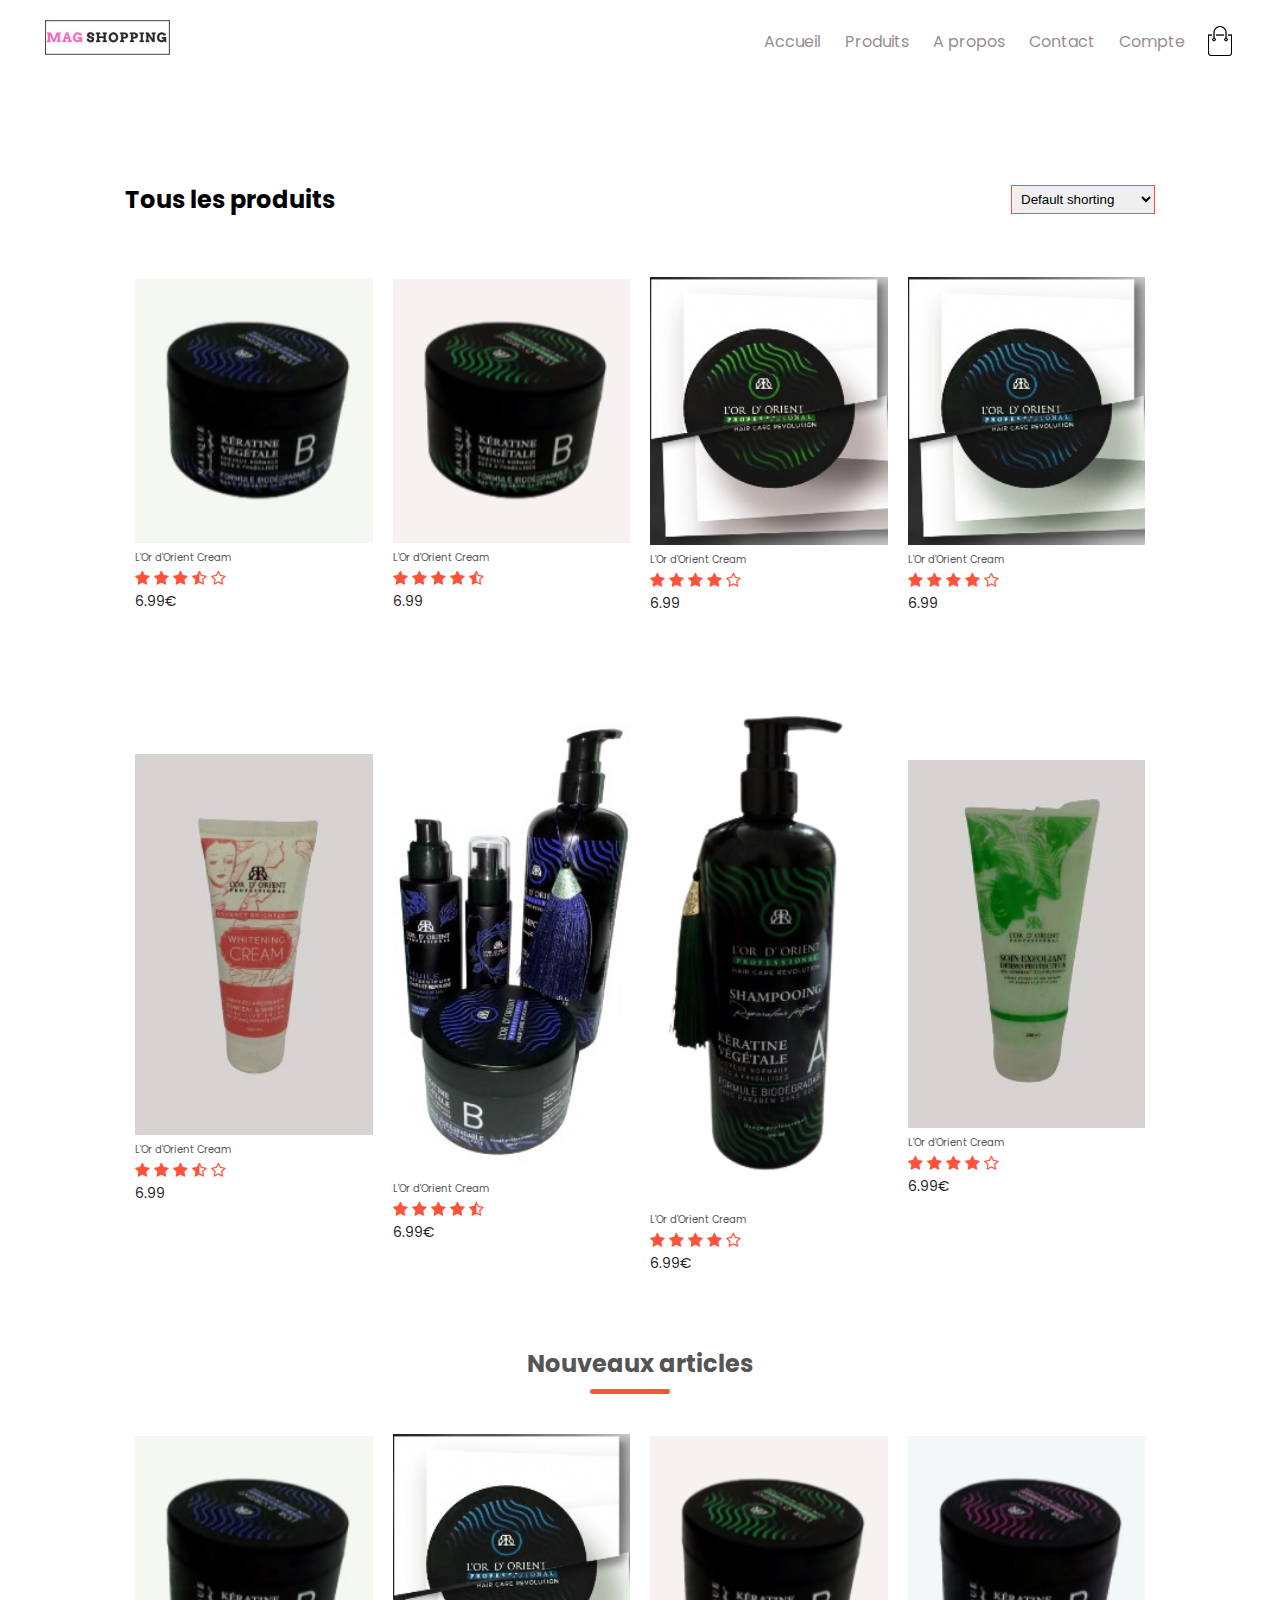
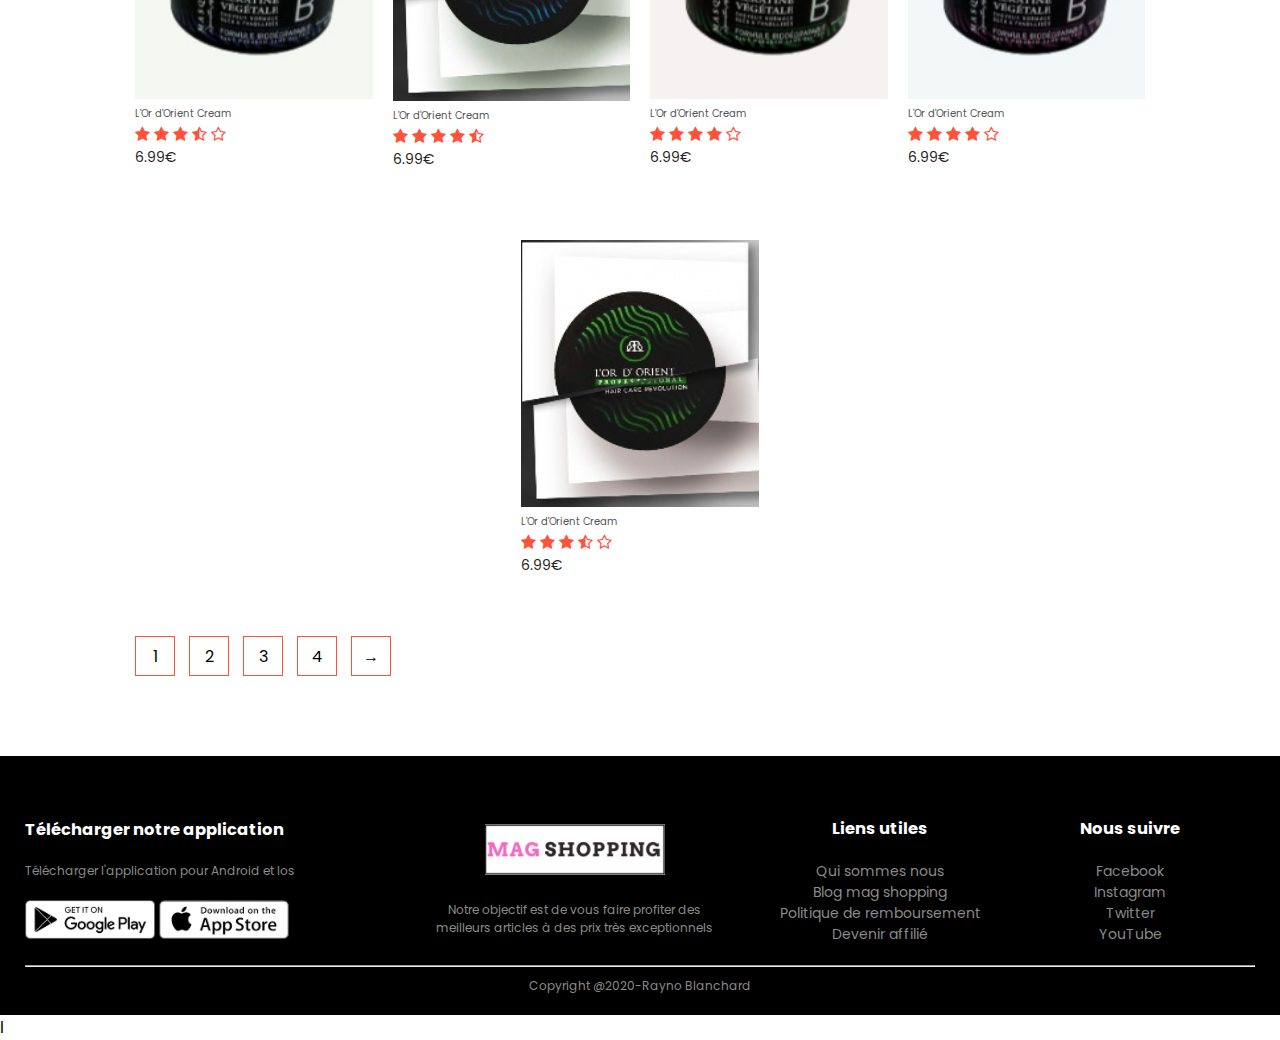
<file: produit.html>
<!DOCTYPE html>
<html lang="fr">
    <head>
        <meta charset="UTF-8">
        <title>Tous les produits de Mag Shopping</title>
        <link rel="stylesheet" href="style.css">
        <link rel="preconnect" href="https://fonts.gstatic.com">
        <link rel="preconnect" href="https://fonts.gstatic.com">
<link href="https://fonts.googleapis.com/css2?family=Poppins:ital,wght@0,500;1,100;1,300;1,700&display=swap" rel="stylesheet">
         <link rel="stylesheet" href="https://stackpath.bootstrapcdn.com/font-awesome/4.7.0/css/font-awesome.min.css">    
</head>
    <body>
     
      <div class="container">
        <div class="navbar">
            <div class="logo">
                <img src="images/logoms.jpeg" width="125">
            </div>
            <nav>
                <ul id="MenuItems">
                    <li><a href="index.html">Accueil</a></li>
                    <li><a href="produit.html">Produits</a></li>
                    <li><a href="">A propos</a></li>
                    <li><a href="">Contact</a></li>
                    <li><a href="">Compte</a></li>
                </ul>
            </nav>
            <img src="images/cart.png" width="30px" height="30px">
            <img src="images/menu.png" class="menu-icon" onclick="menutoggle()">
        </div>
      </div>
     
   <div class="small-container">
        <div class="row row-2">
            <h2>Tous les produits</h2>
            <select>
                <option>Default shorting</option>
                <option>Short by price</option>
                <option>Short by popularity</option>
                <option>Short by rating</option>
                <option>Short by sale</option>
            </select>
        </div>





       <div class="row">
           <div class="col-4">
               <img src="images/produit-1-blue.jpg">
               <h4>L'Or d'Orient Cream</h4>
                <div class="rating">
                    <i class="fa fa-star"></i>
                    <i class="fa fa-star"></i>
                    <i class="fa fa-star"></i>
                    <i class="fa fa-star-half-o"></i>
                    <i class="fa fa-star-o"></i>
                </div>
               <p>6.99€</p>
           </div>
           <div class="col-4">
            <img src="images/produit-1-green.png">
            <h4>L'Or d'Orient Cream</h4>
             <div class="rating">
                 <i class="fa fa-star"></i>
                 <i class="fa fa-star"></i>
                 <i class="fa fa-star"></i>
                 <i class="fa fa-star"></i>
                 <i class="fa fa-star-half-o"></i>
             </div>
            <p>6.99</p>
        </div>
        <div class="col-4">
            <img src="images/produit-1-var-1.jpg">
            <h4>L'Or d'Orient Cream</h4>
             <div class="rating">
                 <i class="fa fa-star"></i>
                 <i class="fa fa-star"></i>
                 <i class="fa fa-star"></i>
                 <i class="fa fa-star"></i>
                 <i class="fa fa-star-o"></i>
             </div>
            <p>6.99</p>
        </div>
        <div class="col-4">
            <img src="images/produit-1-var-1-blue.jpg">
            <h4>L'Or d'Orient Cream</h4>
             <div class="rating">
                 <i class="fa fa-star"></i>
                 <i class="fa fa-star"></i>
                 <i class="fa fa-star"></i>
                 <i class="fa fa-star"></i>
                 <i class="fa fa-star-o"></i>
             </div>
            <p>6.99</p>
         </div>
       </div>
       <div class="row">
        <div class="col-4">
            <img src="images/produit-2.jpg">
            <h4>L'Or d'Orient Cream</h4>
             <div class="rating">
                 <i class="fa fa-star"></i>
                 <i class="fa fa-star"></i>
                 <i class="fa fa-star"></i>
                 <i class="fa fa-star-half-o"></i>
                 <i class="fa fa-star-o"></i>
             </div>
            <p>6.99</p>
        </div>
        <div class="col-4">
         <img src="images/produit-3.jpg">
         <h4>L'Or d'Orient Cream</h4>
          <div class="rating">
              <i class="fa fa-star"></i>
              <i class="fa fa-star"></i>
              <i class="fa fa-star"></i>
              <i class="fa fa-star"></i>
              <i class="fa fa-star-half-o"></i>
          </div>
         <p>6.99€</p>
     </div>
     <div class="col-4">
         <img src="images/produit-4-white-bg.png">
         <h4>L'Or d'Orient Cream</h4>
          <div class="rating">
              <i class="fa fa-star"></i>
              <i class="fa fa-star"></i>
              <i class="fa fa-star"></i>
              <i class="fa fa-star"></i>
              <i class="fa fa-star-o"></i>
          </div>
         <p>6.99€</p>
     </div>
     <div class="col-4">
         <img src="images/produit-6.jpg">
         <h4>L'Or d'Orient Cream</h4>
          <div class="rating">
              <i class="fa fa-star"></i>
              <i class="fa fa-star"></i>
              <i class="fa fa-star"></i>
              <i class="fa fa-star"></i>
              <i class="fa fa-star-o"></i>
          </div>
         <p>6.99€</p>
      </div>
    </div>
    <h2 class="titre">Nouveaux articles</h2>
    <div class="row">
     <div class="col-4">
         <img src="images/produit-1-blue.jpg">
         <h4>L'Or d'Orient Cream</h4>
          <div class="rating">
              <i class="fa fa-star"></i>
              <i class="fa fa-star"></i>
              <i class="fa fa-star"></i>
              <i class="fa fa-star-half-o"></i>
              <i class="fa fa-star-o"></i>
          </div>
         <p>6.99€</p>
     </div>
     <div class="col-4">
      <img src="images/produit-1-var-1-blue.jpg">
      <h4>L'Or d'Orient Cream</h4>
       <div class="rating">
           <i class="fa fa-star"></i>
           <i class="fa fa-star"></i>
           <i class="fa fa-star"></i>
           <i class="fa fa-star"></i>
           <i class="fa fa-star-half-o"></i>
       </div>
      <p>6.99€</p>
  </div>
  <div class="col-4">
      <img src="images/produit-1-green.png">
      <h4>L'Or d'Orient Cream</h4>
       <div class="rating">
           <i class="fa fa-star"></i>
           <i class="fa fa-star"></i>
           <i class="fa fa-star"></i>
           <i class="fa fa-star"></i>
           <i class="fa fa-star-o"></i>
       </div>
      <p>6.99€</p>
  </div>
  <div class="col-4">
      <img src="images/produit-1-violet.jpg">
      <h4>L'Or d'Orient Cream</h4>
       <div class="rating">
           <i class="fa fa-star"></i>
           <i class="fa fa-star"></i>
           <i class="fa fa-star"></i>
           <i class="fa fa-star"></i>
           <i class="fa fa-star-o"></i>
       </div>
      <p>6.99€</p>
   </div>
 </div>
 <div class="row">
     <div class="col-4">
         <img src="images/produit-1-var-1.jpg">
         <h4>L'Or d'Orient Cream</h4>
          <div class="rating">
              <i class="fa fa-star"></i>
              <i class="fa fa-star"></i>
              <i class="fa fa-star"></i>
              <i class="fa fa-star-half-o"></i>
              <i class="fa fa-star-o"></i>
          </div>
         <p>6.99€</p>
     </div>
    

   </div>
     
   <div class="page-btn">
       <span>1</span>
       <span>2</span>
       <span>3</span>
       <span>4</span>
       <span>&#8594;</span>
   </div>




 </div>
   
   <!-------------------------------footer------------------------------>
   <div class="footer">
       <div class="container">
           <div class="row">
               <div class="footer-col-1">
                   <h3>Télécharger notre application</h3>
                   <p>Télécharger l'application pour Android et Ios</p>
                    <div class="app-logo">
                        <img src="images/play-store.png">
                        <img src="images/app-store.png">
                    </div>
               </div>
               <div class="footer-col-2">
                       <img src="images/logoms.jpeg">
                       <p>Notre objectif est de vous faire profiter des <br> meilleurs  articles à des prix  très 
                        exceptionnels</p>
               </div>
               <div class="footer-col-3">
                    <h3>Liens utiles</h3>
                    <ul>
                        <li>Qui sommes nous</li>
                        <li>Blog mag shopping</li>
                        <li>Politique de remboursement</li>
                        <li>Devenir affilié</li>
                    </ul>
              </div>
              <div class="footer-col-4">
                <h3>Nous suivre</h3>
                <ul>
                    <li>Facebook</li>
                    <li>Instagram</li>
                    <li>Twitter</li>
                    <li>YouTube</li>
                </ul>
              </div>
           </div>
        
           <hr>
           <p class="copyright">Copyright @2020-Rayno Blanchard</p>

       </div>
   </div>
<!---------------js for toggle menu------------------------>
    <script>
        var MenuItems= document.getElementById("MenuItems");

        MenuItems.style.maxHeight = "0px";

        function menutoggle(){
            if( MenuItems.style.maxHeight == "0px")
                {

                MenuItems.style.maxHeight = "200px";
                }
            else
                {
                    MenuItems.style.maxHeight = "0px";
                }
        }
    </script>

</body>
</html>




l
</file>
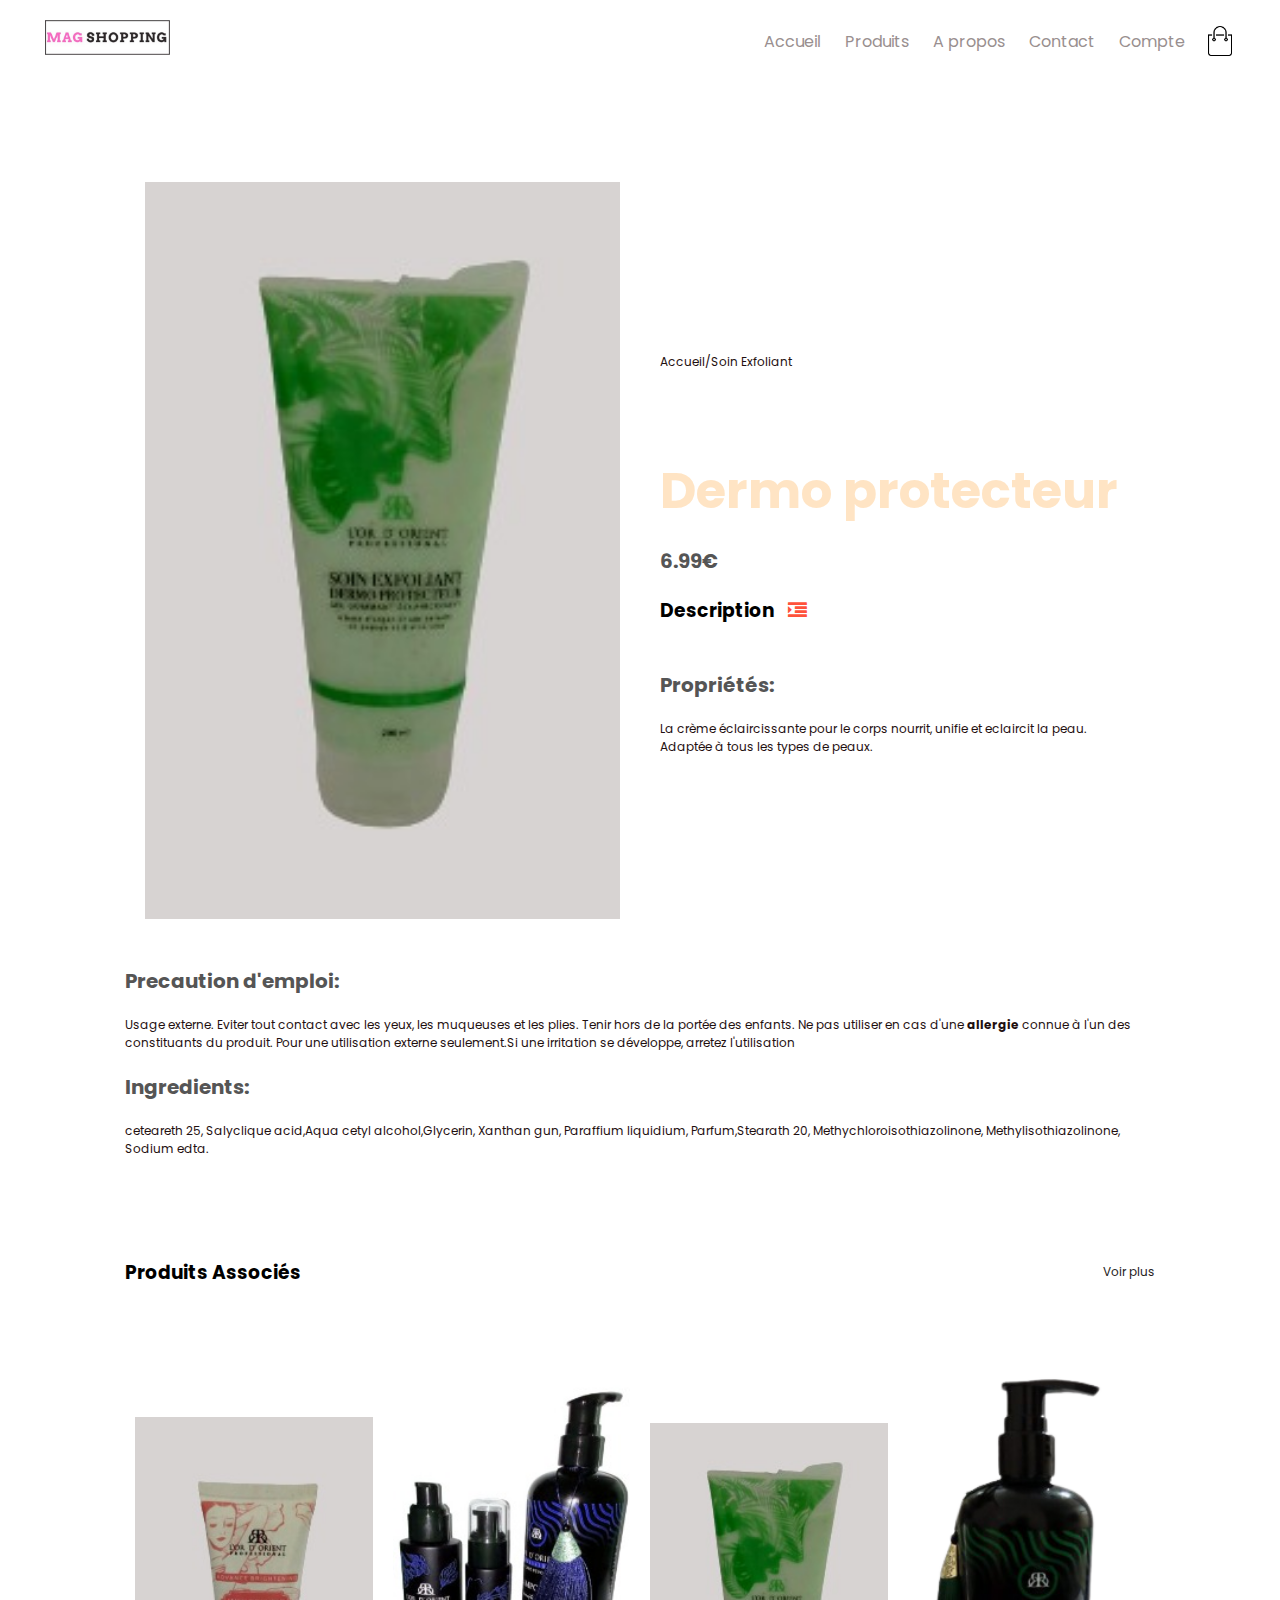
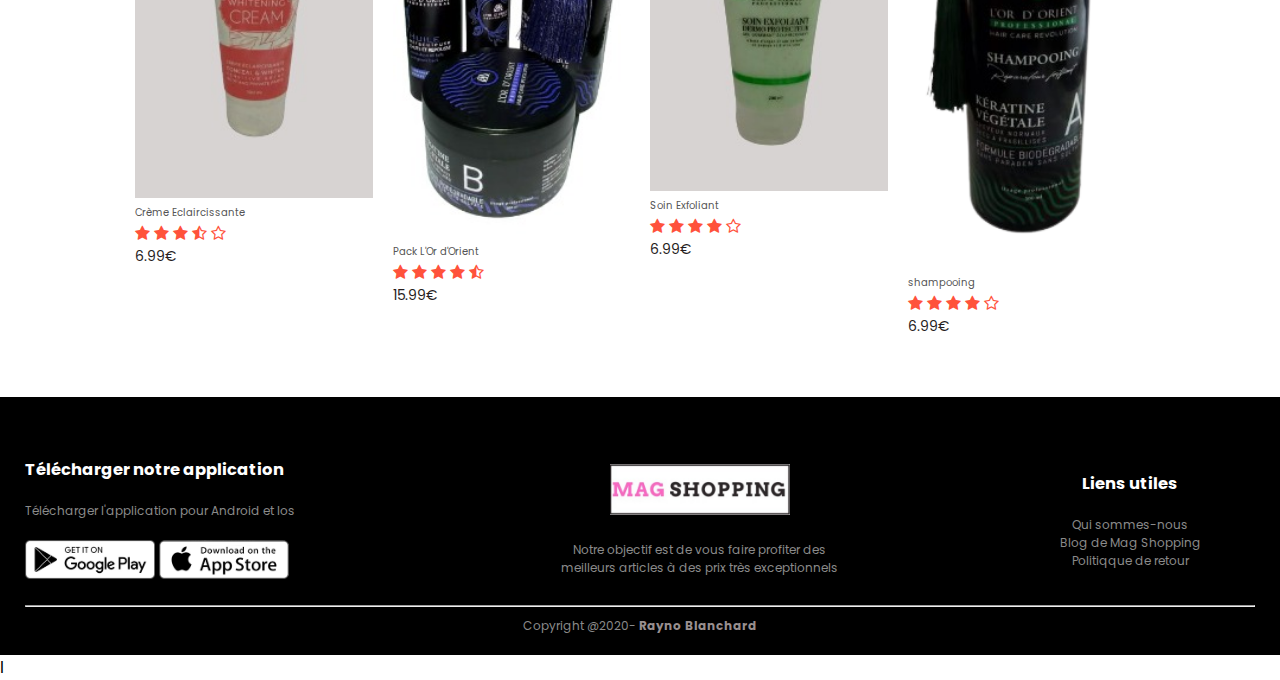
<file: soin-exfloliant.html>
<!DOCTYPE html>
<html lang="fr">
    <head>
        <meta charset="UTF-8">
        <title>Tous les produits de Mag Shopping</title>
        <link rel="stylesheet" href="style.css">
        <link rel="preconnect" href="https://fonts.gstatic.com">
        <link rel="preconnect" href="https://fonts.gstatic.com">
<link href="https://fonts.googleapis.com/css2?family=Poppins:ital,wght@0,500;1,100;1,300;1,700&display=swap" rel="stylesheet">
         <link rel="stylesheet" href="https://stackpath.bootstrapcdn.com/font-awesome/4.7.0/css/font-awesome.min.css">    
</head>
    <body>
     
      <div class="container">
        <div class="navbar">
            <div class="logo">
                <img src="images/logoms.jpeg" width="125">
            </div>
            <nav>
                <ul id="MenuItems">
                    <li><a href="index.html">Accueil</a></li>
                    <li><a href="produit.html">Produits</a></li>
                    <li><a href="">A propos</a></li>
                    <li><a href="">Contact</a></li>
                    <li><a href="">Compte</a></li>
                </ul>
            </nav>
            <img src="images/cart.png" width="30px" height="30px">
            <img src="images/menu.png" class="menu-icon" onclick="menutoggle()">
        </div>
      </div>

<!--------------------------Detail du produit------------------------------->
         
       <div class="small-container detail-produit">
           <div class="row">
      <div class="col-2">
                   <img src="images/produit-6.jpg" width="100%" id="ProductImg">
                    
                   


           </div>
               <div class="col-2">
                   <p>Accueil/Soin Exfoliant </p>
                   <h1>Dermo protecteur</h1>
                   <h4>6.99€</h4>

                   <h3>Description <i class="fa fa-indent"></i></h3>
                   <br>
                   <h4>Propriétés:</h4>
                   <p>La crème éclaircissante pour le corps nourrit, unifie et eclaircit la peau.
                       Adaptée à tous les types de peaux.</p>

                </div>
                    <div>
                       <h4> Precaution d'emploi:</h4>
                       <p>Usage externe. Eviter tout contact avec les yeux, les muqueuses et les plies.
                           Tenir hors de la portée des enfants. Ne pas utiliser en cas d'une <strong>allergie</strong>
                           connue à l'un des constituants du produit.
                           Pour une utilisation externe seulement.Si une irritation se développe, arretez l'utilisation
                       </p>
   
                       <h4> Ingredients:</h4>
                       <p> ceteareth 25,
                           Salyclique acid,Aqua cetyl alcohol,Glycerin, Xanthan gun, Paraffium liquidium,
                           Parfum,Stearath 20, Methychloroisothiazolinone, Methylisothiazolinone, Sodium edta.</p>
               </div>
            
        
                
           </div>
       </div>


<!---------------Titre--------------------------->
 <div class="small-container">
     <div class="row row-2">
          <h3>Produits Associés</h3>
         <a href="produit.html"> <p>Voir plus</p></a>
     </div>
 </div>




<!---------------Produits--------------------------->     
   <div class="small-container">
    
 <div class="row">
     <div class="col-4">
         <img src="images/produit-2.jpg">
         <h4>Crème Eclaircissante</h4>
          <div class="rating">
              <i class="fa fa-star"></i>
              <i class="fa fa-star"></i>
              <i class="fa fa-star"></i>
              <i class="fa fa-star-half-o"></i>
              <i class="fa fa-star-o"></i>
          </div>
         <p>6.99€</p>
     </div>
     <div class="col-4">
      <img src="images/produit-3.jpg">
      <h4>Pack L'Or d'Orient</h4>
       <div class="rating">
           <i class="fa fa-star"></i>
           <i class="fa fa-star"></i>
           <i class="fa fa-star"></i>
           <i class="fa fa-star"></i>
           <i class="fa fa-star-half-o"></i>
       </div>
      <p>15.99€</p>
  </div>
  <div class="col-4">
      <img src="images/produit-6.jpg">
      <h4>Soin Exfoliant</h4>
       <div class="rating">
           <i class="fa fa-star"></i>
           <i class="fa fa-star"></i>
           <i class="fa fa-star"></i>
           <i class="fa fa-star"></i>
           <i class="fa fa-star-o"></i>
       </div>
      <p>6.99€</p>
  </div>
  <div class="col-4">
      <img src="images/produit-4-white-bg.png">
      <h4>shampooing</h4>
       <div class="rating">
           <i class="fa fa-star"></i>
           <i class="fa fa-star"></i>
           <i class="fa fa-star"></i>
           <i class="fa fa-star"></i>
           <i class="fa fa-star-o"></i>
       </div>
      <p>6.99€</p>
      </div>
   </div>

 </div>
   
   <!-------------------------------footer------------------------------>
   <div class="footer">
       <div class="container">
           <div class="row">
               <div class="footer-col-1">
                   <h3>Télécharger notre application</h3>
                   <p>Télécharger l'application pour Android et Ios</p>
                    <div class="app-logo">
                        <img src="images/play-store.png">
                        <img src="images/app-store.png">
                    </div>
               </div>
               <div class="footer-col-2">
                       <img src="images/logoms.jpeg">
                       <p>Notre objectif est de vous faire profiter des <br> meilleurs  articles à des prix  très 
                        exceptionnels</p>
               </div>
               <div class="footer-col-3">
                    <h3>Liens utiles</h3>
                    <p>Qui sommes-nous <br> Blog de Mag Shopping <br>
                  Politiqque de retour </p>
              </div>
             <!---- <div class="footer-col-4">
                <h3>Nous suivre</h3>
                <ul>
                    <li>Facebook</li>
                    <li>Instagram</li>
                    <li>Twitter</li>
                    <li>YouTube</li>
                </ul>
              </div>-->
           </div>
        
           <hr>
           <p class="copyright">Copyright @2020- <a href="https://maypklit@gmail.com"> <strong> Rayno Blanchard</strong></p></a>

       </div>
   </div>
<!---------------js for toggle menu------------------------>
    <script>
        var MenuItems= document.getElementById("MenuItems");

        MenuItems.style.maxHeight = "0px";

        function menutoggle(){
            if( MenuItems.style.maxHeight == "0px")
                {

                MenuItems.style.maxHeight = "200px";
                }
            else
                {
                    MenuItems.style.maxHeight = "0px";
                }
        }
    </script>

    <!------------------js pour la gallerie de produits sur la pp----------->

      <script>
          var ProductImg = document.getElementById("ProductImg");
          var SmallImg = document.getElementsByClassName("small-img") 

               SmallImg[0].onclick=function()
               {
                   ProductImg.src=SmallImg[0].src;
               }
               SmallImg[1].onclick=function()
               {
                   ProductImg.src=SmallImg[1].src;
               }
               SmallImg[2].onclick=function()
               {
                   ProductImg.src=SmallImg[2].src;
               }
               SmallImg[3].onclick=function()
               {
                   ProductImg.src=SmallImg[3].src;
               }

      </script>

</body>
</html>




l
</file>
<file: style.css>
*{
    margin: 0;
    padding: 0;
    box-sizing: border-box;

}

body{
    font-family: 'Poppins', sans-serif;
}
.navbar.logo img{
    background-color: #f1c3f1;
}
.navbar{
    display: flex;
    align-items: center;
    padding:20px;
    font-size: 100%;

}
.col-4 h4{
    font-size: 10px;
}
nav{
    flex: 1;
    text-align: right;
}
nav ul{
    display: inline-block;  
    list-style-type: none;  
}
nav ul li{
    display: inline-block;
    margin-right: 20px;
}
a{
    text-decoration: none;
    color: rgb(153, 143, 143);
}
p{
    color: rgb(39, 29, 29);
    font-size: 12px;
}

.promo{
    text-align: center;
    margin-top: 0px;
    margin-bottom: 10px;
}


.container{
    max-width: 1300px;
    margin: auto;
    padding-left: 25px;
    padding-right: 25px;
}
.row{
    display: flex;
    align-items: center;
    flex-wrap: wrap;
    justify-content: center;
    padding-right: 0px;
    padding-left: 0px;

}
.col-2{
    flex-basis: 50%;
    min-width: 300px;
    position: center;
}
.col-2 img{
    /*max-width: 100%;
    padding: 50px 0;*/
    background-color: #fff;
}
.col-2 h1{
    font-size: 50px;
    line-height: 60px;
    margin: 25px 0;
    color: bisque;
    margin-top: 90px;
}
.text-acc p{
    font-size: 20px;
    margin-top: 50px;
    text-align: center;
    color: #fff;
}
.btn{
    display: inline-block;
    background: #f36997;
    color: #fff;
    padding:10px 20px;
    margin: 40px 0px;
    border-radius: 30px;
    transition: 0.5s;
    text-align: center;
    margin-top: 90px;
    font-size: 20px;
}

.btn:hover{
    background: #563434;
}
.header{
    background: radial-gradient(#f1c3f1,#ffd6ff);
    min-height: 50vh;
    width: 100%;
    background-image: linear-gradient(rgba(4,9,30,0.7),rgba(4,9,30,0.7)),url(images/imagems1.jpeg);
    background-position: center;
    background-size: cover;
    position:relative;
    margin-left: 0px;
    margin-right: 0px;


}
.header .row{
    margin-top: 30px;
}
.categories{
    margin: 70px 0;
}
.col-3{
    flex-basis: 30%;
    min-width: 250px;
    margin-bottom: 30px;
}
.col-3 p{
    font-size: 12px;
}
.col-3 img{
    width: 100%;
}
.small-container{
    max-width: 1080px;
    margin: auto;
    padding-left: 25px;
    padding-right: 25px;
}
.col-4{
    flex-basis: 25%;
    padding: 10px;
    min-width: 200px;
    margin-bottom: 50px;
    transition: transform 0.5s;
}
.col-4 img{
    width: 100%;
}

.titre{
    text-align: center;
    margin: 0 auto 30px;
    position: relative;
    line-height: 60px;
    color: #555;
}
.titre::after{
        content: ' ';
        background: #ff523b;
        width: 80px;
        height: 5px;
        border-radius: 5px;
        position: absolute;
        bottom: 0;
        left: 50%;
        transform: translateX(-50px);
}
h4{
    color: #555;
    font-weight: normal;
}
.col-4 p{
    font-size: 14px;
}
.rating .fa{
    color: #ff523b;
}
.col-4:hover{
    transform: translateY(-5px);

}
/*---------------Offert----------------------------*/
.offer{
    background: radial-gradient(rgb(53, 43, 43),#3b363b);
    margin-top: 80px;
    padding: 50px 0;
    margin-left: 0px;
    margin-right: 0px;
}
.col-2 .offer-img{
    padding: 50px;
    width: 90%;
    
}
small{
    color: rgb(139, 136, 136);
    font-size: 17px;
    text-align: center;

}
.offer p{
    color: #fff;
    font-size: 15px;
    
}

/*------------------------------testimonial-----------------*/
.testimonial{
    padding-top: 100px;
}
.testimonial .col-3{
    text-align: center;
    padding: 40px 20px;
    box-shadow: 0 0 20px 0px rgb(0,0,0,0.1);
    cursor: pointer;
    transition: transform 0.5s;
}
.testimonial .col-3 img{
    width: 50px;
    margin-top: 20px;
    border-radius: 50%;
}
.testimonial .col-3:hover{
    transform:translateY(-10px);
}
.fa.fa-quote-left{
    font-size: 34px;
    color: #ff523b;
}
.col-3 p{
    font-size: 10px;
    margin: 12px 0;
    color: #777;
}
.testimonial .col-3 h3{
    font-weight: 600;
    color: #555;
    font-size: 14px;  
}

/*--------------------------brands---------------------*/

.brands{
    margin: 100px auto;
}
.col-5{
    width: 160px;
}
.col-5 img{
    width: 100%;
    cursor: pointer;
    filter: grayscale(100%);
}
.col-5 img:hover{
    filter: grayscale(0);
}

/*-------------------------footer---------------------*/
.footer{
    background: #000;
    color: #8a8a8a;
    font-size: 14px;
    padding: 60px 0 20px;
    
}
.footer p{
    color: #8a8a8a;
}
.footer h3{
    color:#fff;
    margin-bottom: 20px;
}
.footer-col-1, .footer-col-2, .footer-col-3, .footer-col-4{
    min-width: 250px;
    margin-bottom: 20px;
}
.footer-col-1{
    flex-basis: 30%;
}
.footer-col-2{
    flex: 1;
    text-align: center;
}
.footer-col-2 img{
    width: 180px;
    margin-bottom: 20px;
}
.footer-col-3, .footer-col-4{
    flex-basis: 12%;
    text-align: center;
}
ul{
    list-style-type: none;
}
.app-logo{
    margin-top: 20px;
}
.app-logo img{
    width: 130px;
}
.copyright hr{
    border: none;
    background: #b5b5b5;
    height: 1px;
    margin: 20px 0;
}
.copyright{
    text-align: center;
    margin-top: 10px;
}
.menu-icon{
    width: 28px;
    margin-left: 20px;
    display: none;
}
.page-btn{
    margin: 0 auto 80px;
}
.page-btn span{
    display: inline-block;
    border: 1px solid #ff523b;
    margin-left: 10px;
    width: 40px;
    height: 40px;
    text-align: center;
    line-height: 40px;
    cursor: pointer;
}
.page-btn span:hover{
        background: #ff523b;
        color:#fff;    
}

/*-----------------Détail du produit------------------------*/

  .detail-produit{
      margin-top: 80px;    
  }
  .detail-produit .col-2 img{
      padding: 0;
  }
  .detail-produit .col-2{
      padding: 20px;
  }
  .detail-produit h4{
      margin: 20px 0;
      font-size: 20px;
      font-weight: bold;
  }
  .detail-produit select{
      display: block;
      padding: 10px;
      margin-top: 20px;
  }
  .detail-produit input{
      width: 50px;
      height: 40px;
      padding-left: 10px;
      font-size: 20px;
      margin-right: 10px;
      border: 1px solid #ff523b;
  }
  input:focus{
      outline: none;
  }
  .detail-produit .fa{
      color: #ff523b;
      margin-left: 10px;  
  }
  .small-img-row{
      display: flex;
      justify-content: space-between;
  }
  .small-img-col{
      flex-basis: 24%;
      cursor: pointer;
  }
  .detail-produit p{
      color: rgb(31, 16, 16);
  }
  









/*---------------------Tous les produits------------------------*/

.row-2{
    justify-content: space-between;
    margin: 100px auto 50px;
}
select{
    border: 1px solid #ff523b;
    padding: 5px;
}
select:focus{
    outline: none;

}











/*------------------media querry for menu--------------*/

@media only screen and (max-width: 800px){
    nav ul{
        position: absolute;
        top: 70px;
        left: 0;
        background: #333;
        width: 100%;
        overflow: hidden;
        transition: max-height 0.5s;

    }
    nav ul li{
        display: block;
        margin-right: 50px;
        margin-top: 10px;
        margin-bottom: 10px;   
    }
    nav ul li a{
        color: #fff;
    }
    .menu-icon{
          display: block;
          cursor: pointer;

    }
}

/*-----------media query for less than 600 screen size-----*/
@media only screen and (max-width:600px){
    .single-product .row{
        text-align: left;
    }
    .single-product .col-2{
        padding: 20px 0;
    }
    .single-product h1{
        font-size: 26px;
        line-height: 22px;
    }
}
</file>
